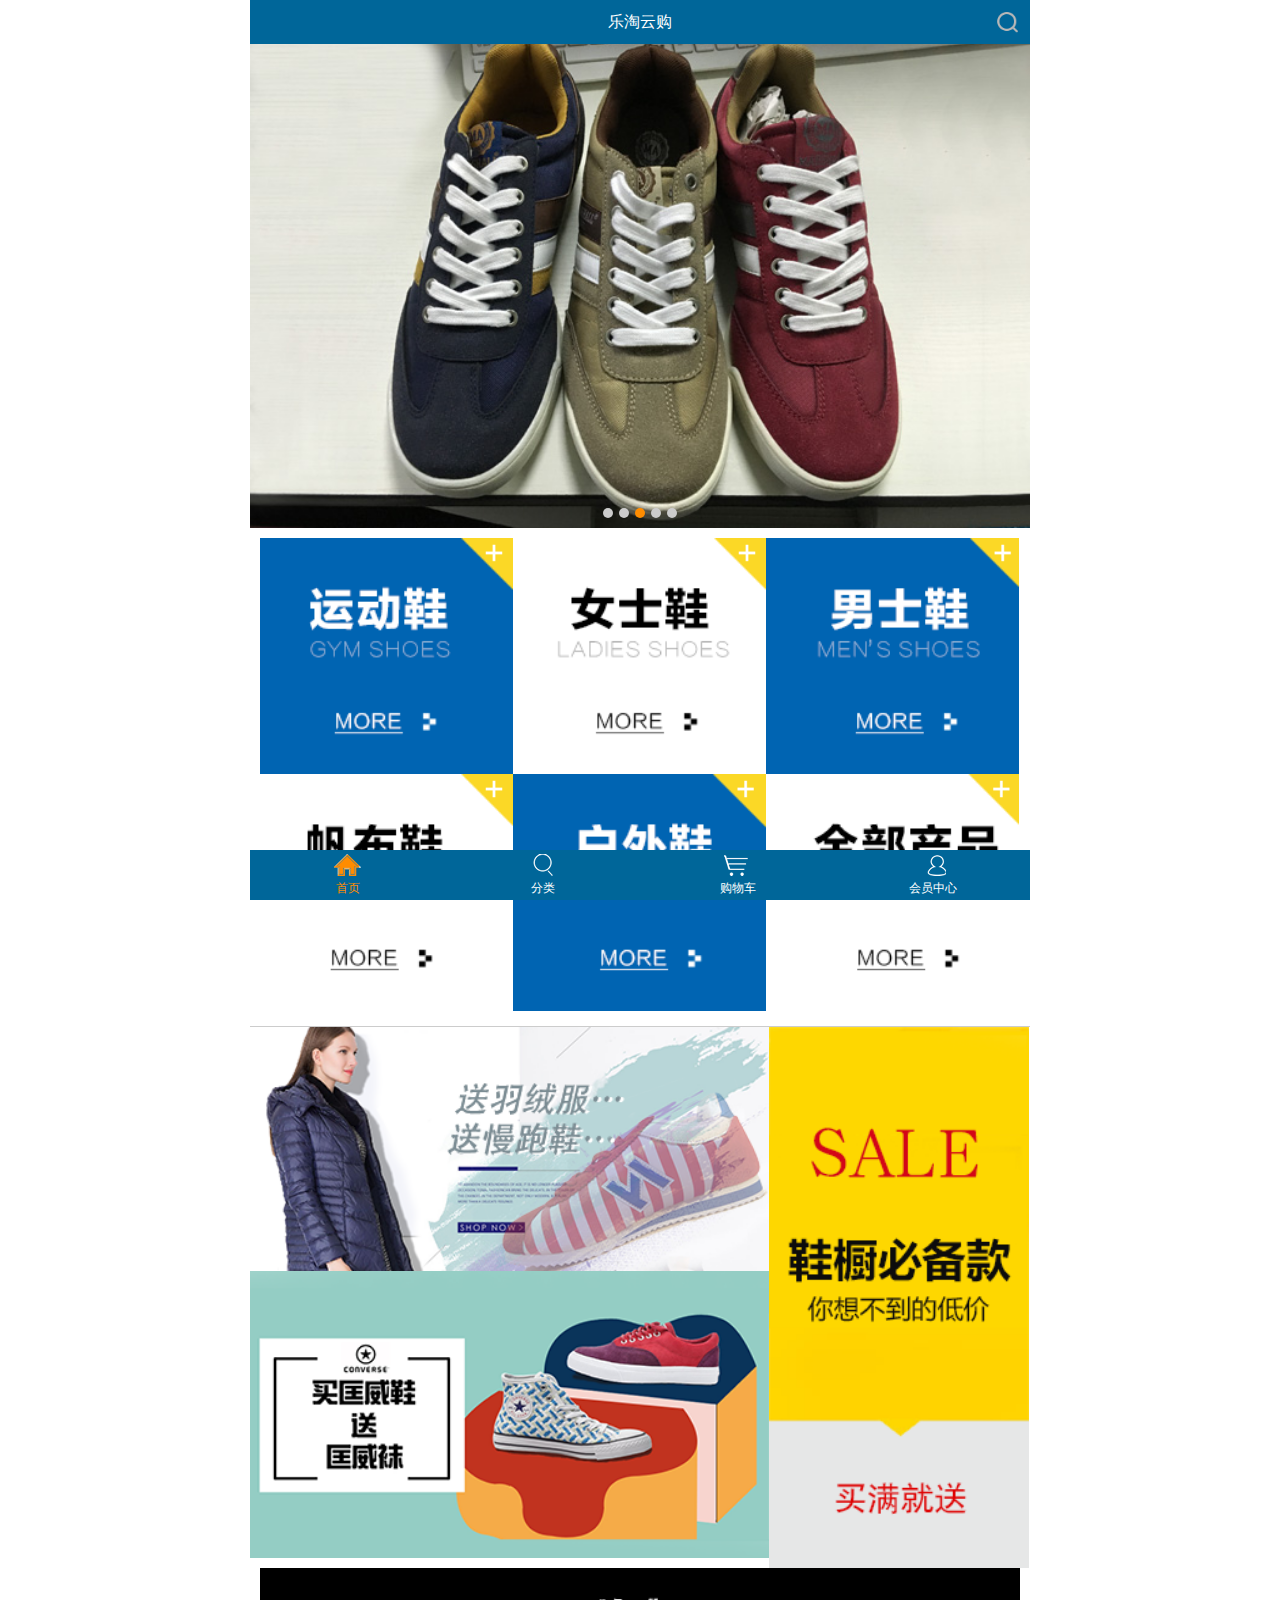
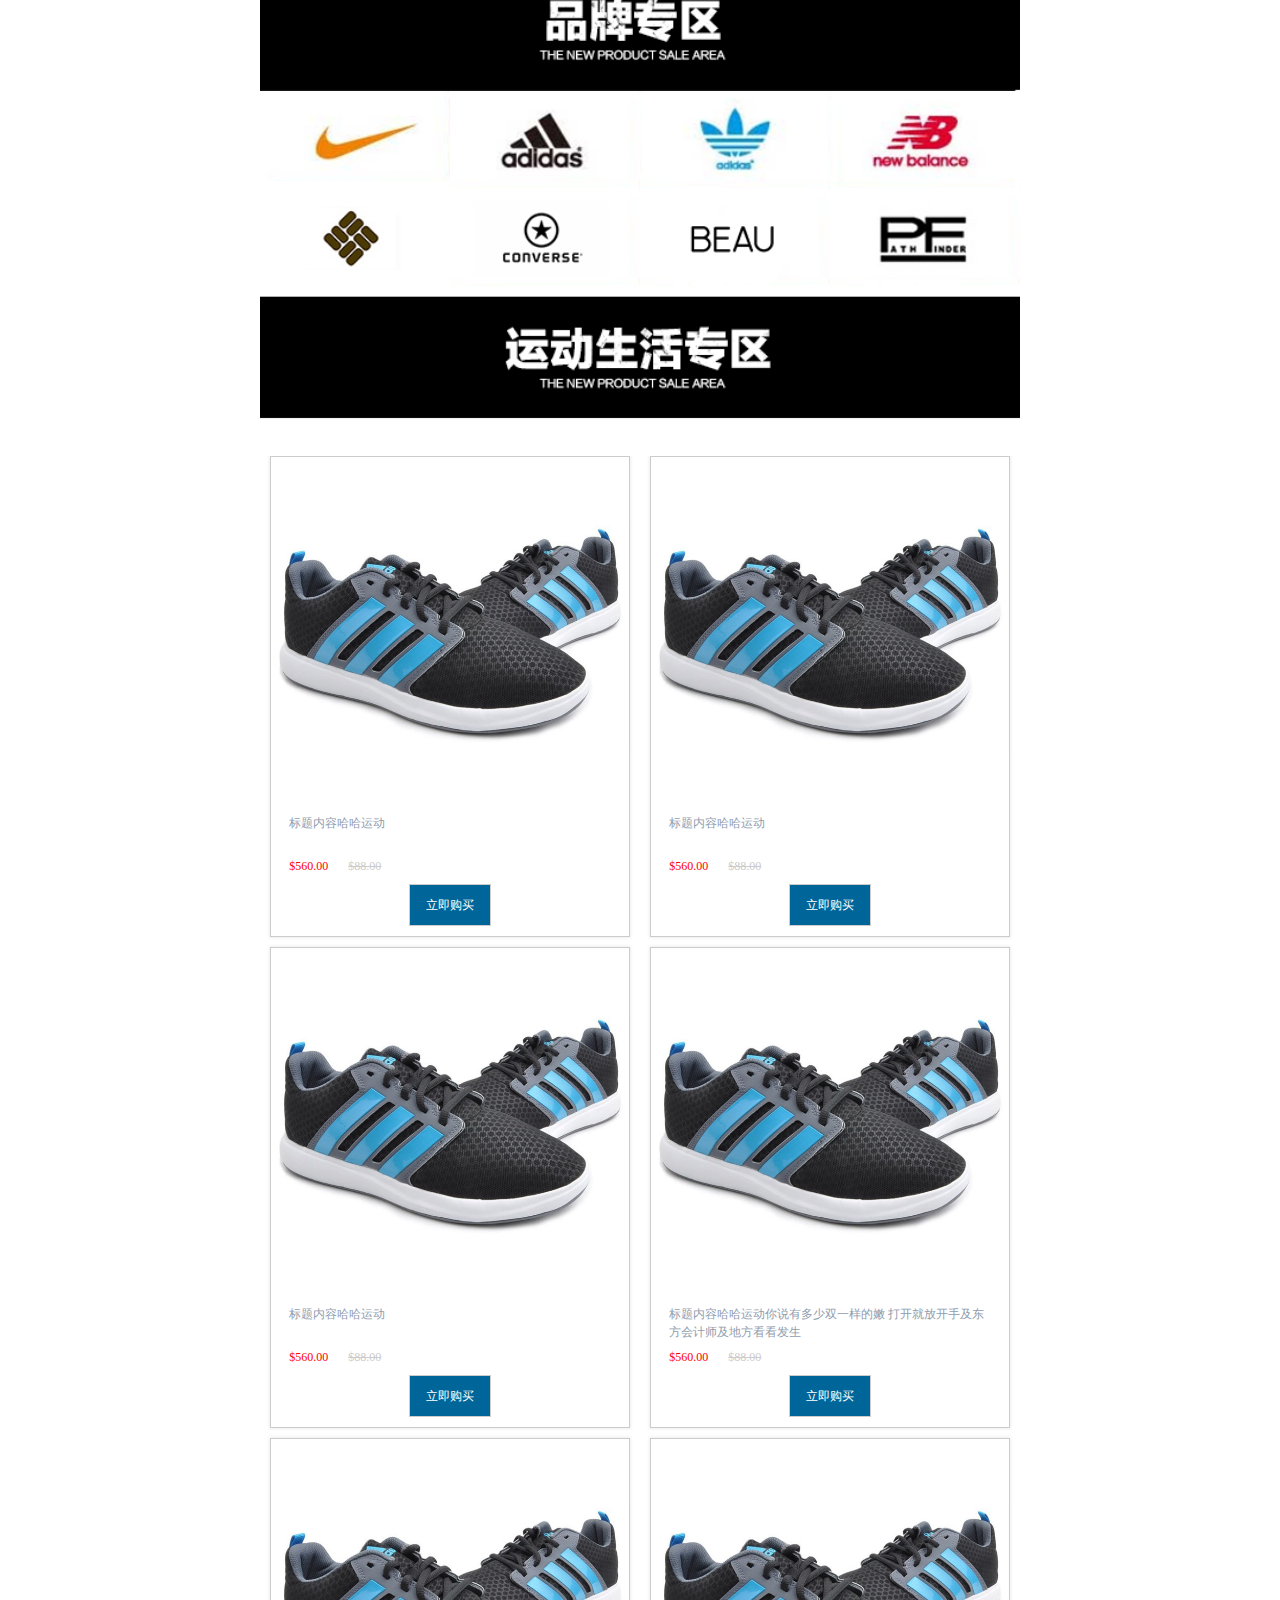
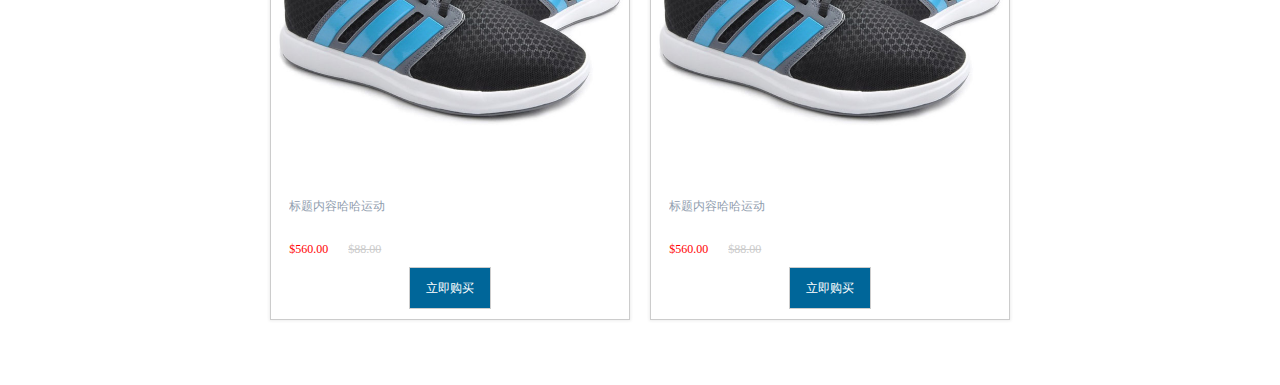
<file: 郭晓丽/index.html>
<!DOCTYPE html>
<html>
<head>
<meta charset="utf-8">
<meta http-equiv="X-UA-Compatible" content="IE=edge,chrome=1">
<meta name="viewport" content="width=device-width, user-scalable=no, initial-scale=1.0, maximum-scale=1.0, minimum-scale=1.0">
<title>Examples</title>
<meta name="description" content="">
<meta name="keywords" content="">
<link href="" rel="stylesheet">
<link rel="stylesheet" href="css/base.css">
<link rel="stylesheet" href="css/sort.css">
<link rel="stylesheet" href="css/index.css">
</head>
<body>

   	<!-- 顶部搜索栏 -->
   		<div class="ltg_search">
   			<a href="javascript:;">乐淘云购</a>
   		</div>
   		<!-- 轮播图 -->
   		<div class="banner">
   			<a href="javascript:;"><img src="images/banner4.png" alt=""></a>
   			<ul>
   				<li><a href="javascript:;"></a></li>
   				<li><a href="javascript:;"></a></li>
   				<li><a href="javascript:;" class="active2"></a></li>
   				<li><a href="javascript:;"></a></li>
   				<li><a href="javascript:;"></a></li>
   			</ul>
   		</div>

   	<!-- 主体内容 -->
		
   		<div class="ltg_content">
   			<!-- 鞋子分类 -->
   			<div class="content_shoes">
   				<div class="content_shoes_list">
   					<a href="javascript:;"><img src="images/nav1.png" alt=""></a>
   					<a href="javascript:;"><img src="images/nav2.png" alt=""></a>
   					<a href="javascript:;"><img src="images/nav3.png" alt=""></a>
   					<a href="javascript:;"><img src="images/nav4.png" alt=""></a>
   					<a href="javascript:;"><img src="images/nav5.png" alt=""></a>
   					<a href="javascript:;"><img src="images/nav6.png" alt=""></a>
   				</div>
   			</div>
			<!-- 衣服分类 -->
			<div class="content_cloth">
				<ul>
					<li><img src="images/active1.png" alt=""><img src="images/active4.png" alt=""></li>
					<li><img src="images/active2.png" alt=""><img src="images/active5.png" alt=""></li>
					<li><img src="images/active3.png" alt=""></li>
				</ul>
			</div>
			<!-- 品牌专区 -->
			<div class="content_pro">
				<div class="pro_top">
					<a href="javascript:;"><img src="images/title0.png" alt=""></a>
				</div>
				<div class="pro_list">
					<ul>
						<li><a href="javascript:;"><img src="images/brand1.png" alt=""></a></li>
						<li><a href="javascript:;"><img src="images/brand2.png" alt=""></a></li>
						<li><a href="javascript:;"><img src="images/brand3.png" alt=""></a></li>
						<li><a href="javascript:;"><img src="images/brand4.png" alt=""></a></li>
						<li><a href="javascript:;"><img src="images/brand5.png" alt=""></a></li>
						<li><a href="javascript:;"><img src="images/brand6.png" alt=""></a></li>
						<li><a href="javascript:;"><img src="images/brand7.png" alt=""></a></li>
						<li><a href="javascript:;"><img src="images/brand8.png" alt=""></a></li>
					</ul>
				</div>
			</div>
			<!--运动生活专区  -->
			<div class="content_port">
				<div class="port_top">
					<a href="javascript:;"><img src="images/title1.png" alt=""></a>
				</div>
				<div class="port_list">
					<ul>
						<li>
							<a href="javascript:;">
								<div class="port_list_bor">
									
										<img src="images/product.jpg" alt="">
										<p class="title">标题内容哈哈运动</p>
										<p class="price"><span>$560.00</span><del>$88.00</del></p>
										<a class="buy" href="#">立即购买</a>
								
								</div>
							</a>
						</li>
						<li>
							<a href="javascript:;">
								<div class="port_list_bor">
									
										<img src="images/product.jpg" alt="">
										<p class="title">标题内容哈哈运动</p>
										<p class="price"><span>$560.00</span><del>$88.00</del></p>
										<a class="buy" href="#">立即购买</a>
								
								</div>
							</a>
						</li>
						<li>
							<a href="javascript:;">
								<div class="port_list_bor">
									
										<img src="images/product.jpg" alt="">
										<p class="title">标题内容哈哈运动</p>
										<p class="price"><span>$560.00</span><del>$88.00</del></p>
										<a class="buy" href="#">立即购买</a>
								
								</div>
							</a>
						</li>
						<li>
							<a href="javascript:;">
								<div class="port_list_bor">
									
										<img src="images/product.jpg" alt="">
										<p class="title">标题内容哈哈运动你说有多少双一样的嫩  打开就放开手及东方会计师及地方看看发生</p>
										<p class="price"><span>$560.00</span><del>$88.00</del></p>
										<a class="buy" href="#">立即购买</a>
								
								</div>
							</a>
						</li>
						<li>
							<a href="javascript:;">
								<div class="port_list_bor">
									
										<img src="images/product.jpg" alt="">
										<p class="title">标题内容哈哈运动</p>
										<p class="price"><span>$560.00</span><del>$88.00</del></p>
										<a class="buy" href="#">立即购买</a>
								
								</div>
							</a>
						</li>
						<li>
							<a href="javascript:;">
								<div class="port_list_bor">
									
										<img src="images/product.jpg" alt="">
										<p class="title">标题内容哈哈运动</p>
										<p class="price"><span>$560.00</span><del>$88.00</del></p>
										<a class="buy" href="#">立即购买</a>
								
								</div>
							</a>
						</li>
					</ul>
				</div>
			</div>
   		</div>
   	<!-- 尾部导航 -->
   		

   <footer>
   			<ul>
   				<li><a href="javascript:;" class="active"><i class="i1"></i>首页</a></li>
   				<li><a href="javascript:;"><i class="i2"></i>分类</a></li>
   				<li><a href="javascript:;"><i class="i3"></i>购物车</a></li>
   				<li><a href="javascript:;"><i class="i4"></i>会员中心</a></li>
   			</ul>
   	</footer>
</body>
</html>
</file>
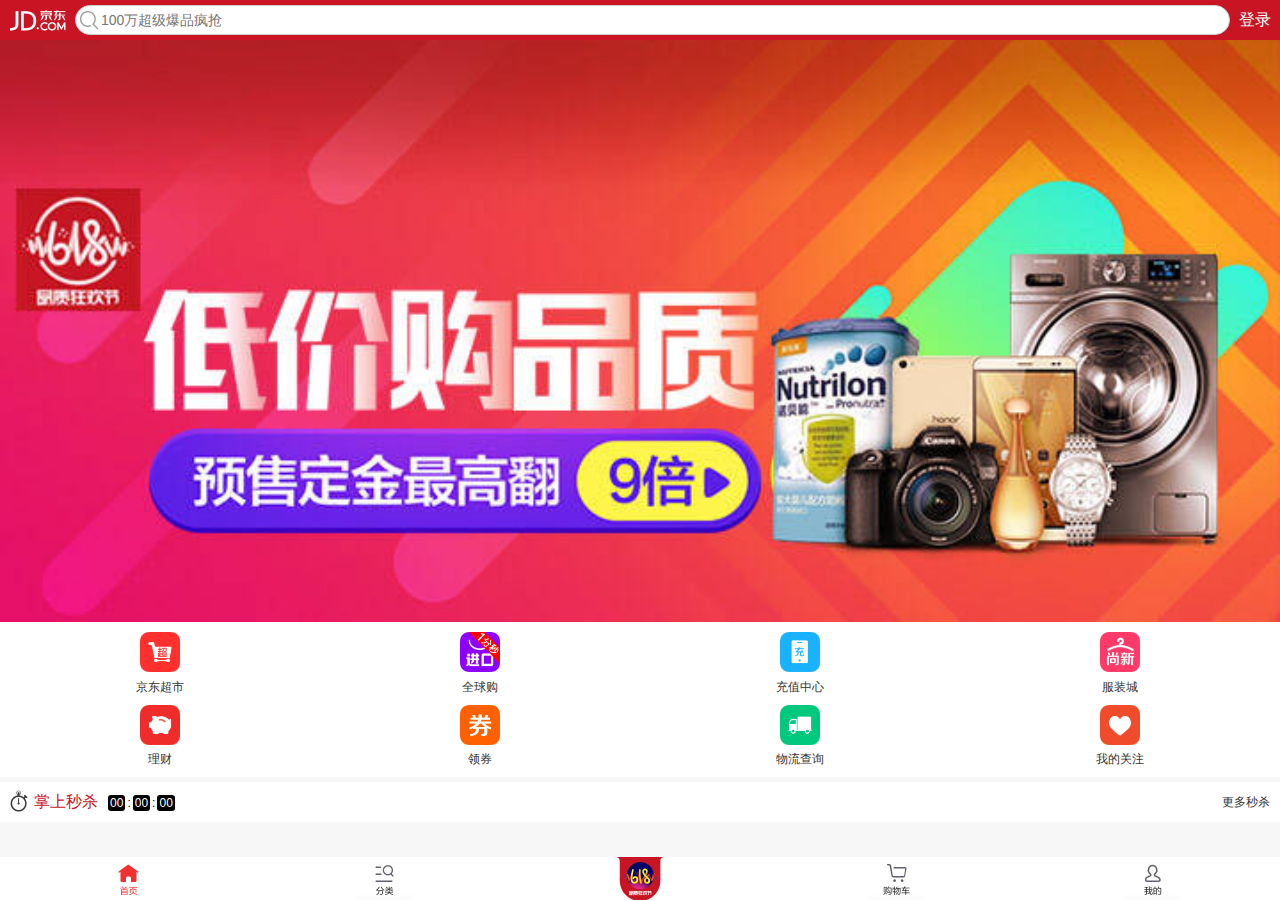
<file: Code/jdmobile/index.html>
<!DOCTYPE html>
<html lang="en">

<head>
  <meta charset="UTF-8">
  <meta name="viewport" content="width=device-width, initial-scale=1.0">
  <meta http-equiv="X-UA-Compatible" content="ie=edge">
  <title>多快好省，购物上京东！</title>
  <!-- 浏览器的默认样式 reset.css   网易nec-->
  <link rel="stylesheet" href="./css/reset.css">
  <!-- 浏览器的兼容样式  normalize.css  著名库 -->
  <link rel="stylesheet" href="./css/normalize.css">
  <!-- 当前页面的css -->
  <link rel="stylesheet" href="./css/index.css">
  <!-- 引入favicon 快捷方式： link:favicon  -->
  <link rel="shortcut icon" href="favicon.ico" type="image/x-icon">
</head>

<body>
  <!-- 布局容器 -->
  <div class="jdm">
    <!-- 顶部搜索 -->
    <header class="jdm-search">
      <!-- logo -->
      <a href="javascript:;" class="logo"></a>
      <!-- 搜索框 -->
      <div class="search-box">
        <i></i>
        <input type="text" placeholder="100万超级爆品疯抢">
      </div>
      <!-- 登录按钮 -->
      <a href="javascript:;" class="login">登录</a>
    </header>
    <!-- 中间内容 -->
    <main class="jdm-content">
      <!-- 1.轮播图 carousel -->
      <div class="carousel">
        <ul>
          <li>
            <a href="">
              <img src="./upload/slide_1.jpg" alt="">
            </a>
          </li>
        </ul>
      </div>
      <!-- 2.导航   nav-->
      <nav class="nav">
        <ul>
          <li><a href="javascript:;"><img src="./images/nav_1.png" alt=""><strong>京东超市</strong></a></li>
          <li><a href="javascript:;"><img src="./images/nav_2.png" alt=""><strong>全球购</strong></a></li>
          <li><a href="javascript:;"><img src="./images/nav_3.png" alt=""><strong>充值中心</strong></a></li>
          <li><a href="javascript:;"><img src="./images/nav_4.png" alt=""><strong>服装城</strong></a></li>
          <li><a href="javascript:;"><img src="./images/nav_5.png" alt=""><strong>理财</strong></a></li>
          <li><a href="javascript:;"><img src="./images/nav_6.png" alt=""><strong>领券</strong></a></li>
          <li><a href="javascript:;"><img src="./images/nav_7.png" alt=""><strong>物流查询</strong></a></li>
          <li><a href="javascript:;"><img src="./images/nav_8.png" alt=""><strong>我的关注</strong></a></li>
        </ul>
      </nav>
      <!-- 3.秒杀   seckill -->
      <div class="seckill">
        <div class="seckill-title">
            <h2>掌上秒杀</h2>
            <div class="seckill-time">
              <span>0</span>
              <span>0</span>
              <span>:</span>
              <span>0</span>
              <span>0</span>
              <span>:</span>
              <span>0</span>
              <span>0</span>
            </div>
            <a href="" class="seckill-more">更多秒杀</a>
        </div>
        <div class="seckill-content"></div>
      </div>
      <!-- 4.会场   meeting -->
      <!-- 5.热卖   hotsale -->
      <!-- 6.广告   advert -->
      <!-- 7.特色超市 market -->
      <!-- 8.主题街  theme -->
      <!-- 9.品牌推荐  brand -->
      <!-- 10.广告 -->
      <!-- 11.猜你喜欢  guess -->
      <!-- 12.底部 -->
    </main>
    <!-- 底部工具栏 -->
    <footer class="jdm-toolbar">
      <ul>
        <li><a href="javascript:;"><img src="./images/index-icon.png" alt=""></a></li>
        <li><a href="javascript:;"><img src="./images/sort-icon.png" alt=""></a></li>
        <li><a href="javascript:;"><img src="./images/618-icon.png" alt=""></a></li>
        <li><a href="javascript:;"><img src="./images/cart-icon.png" alt=""></a></li>
        <li><a href="javascript:;"><img src="./images/center-icon.png" alt=""></a></li>
      </ul>
    </footer>
  </div>

</body>

</html>
</file>
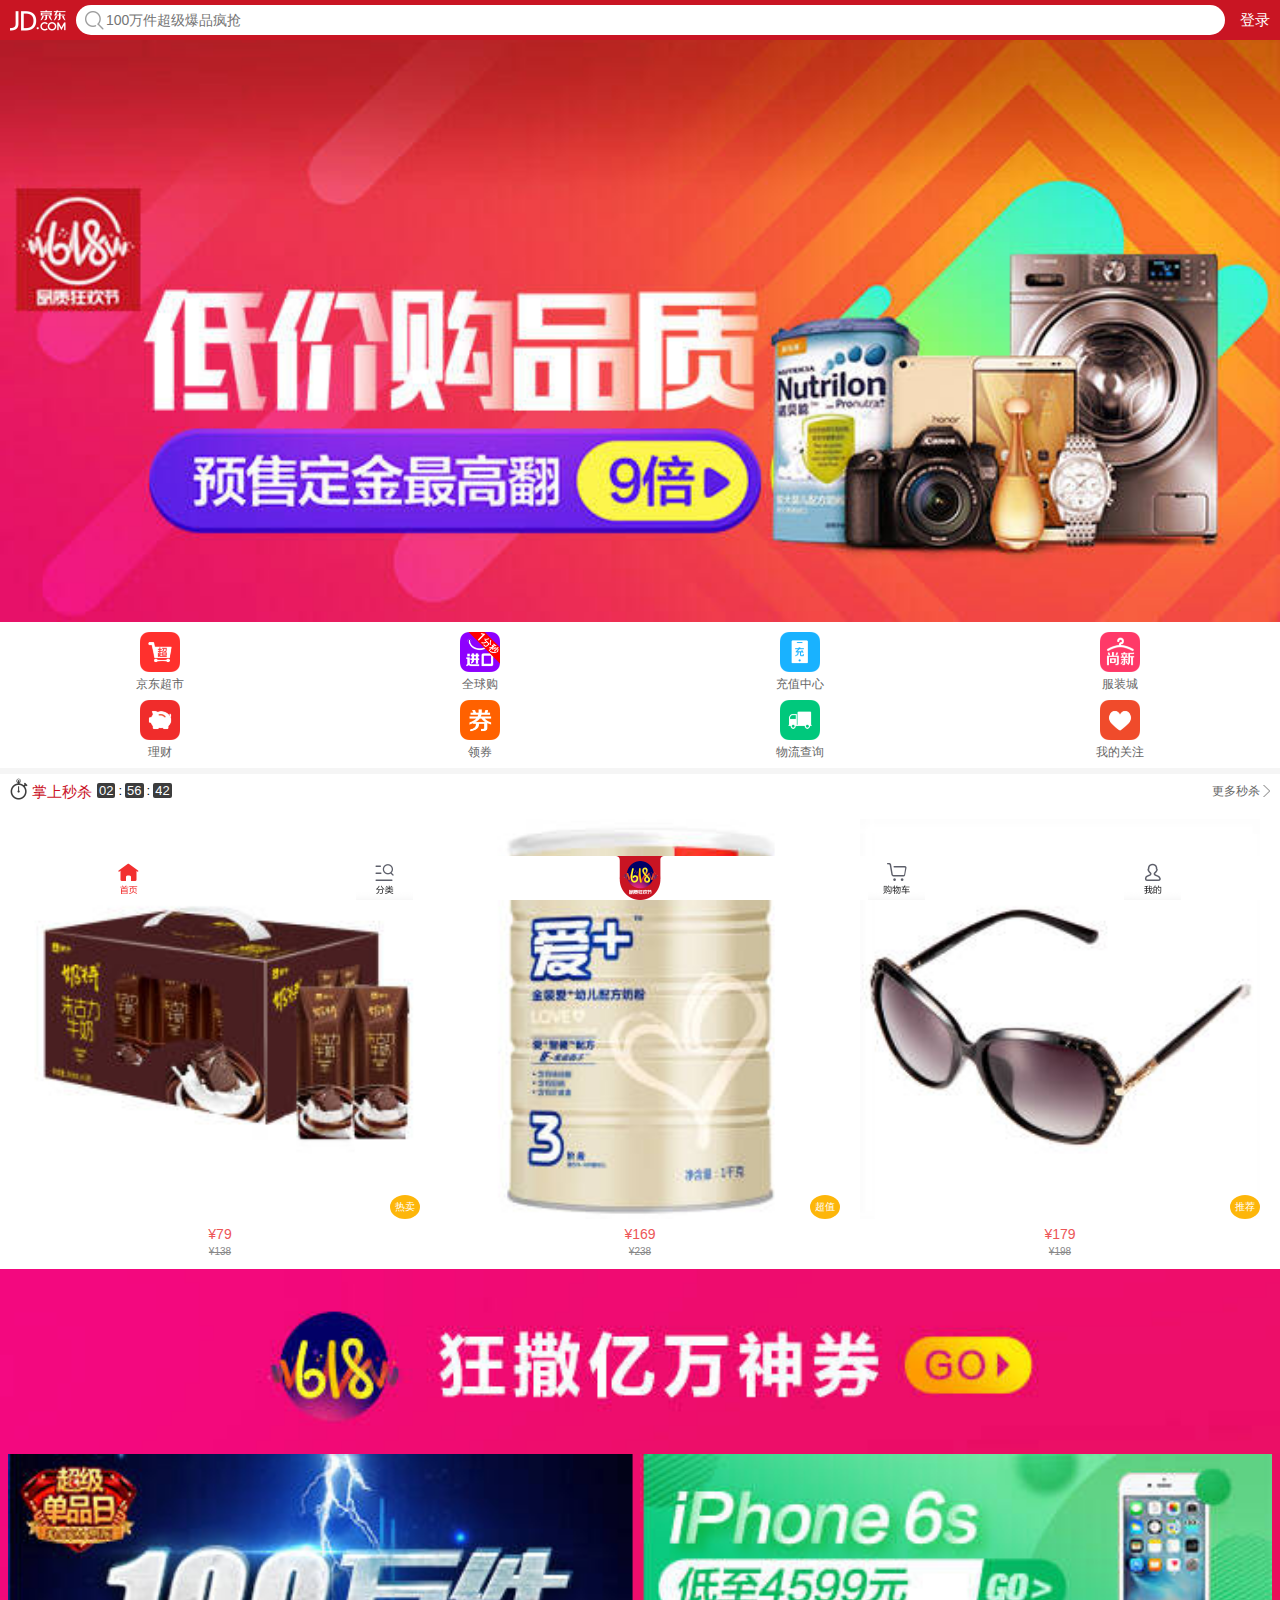
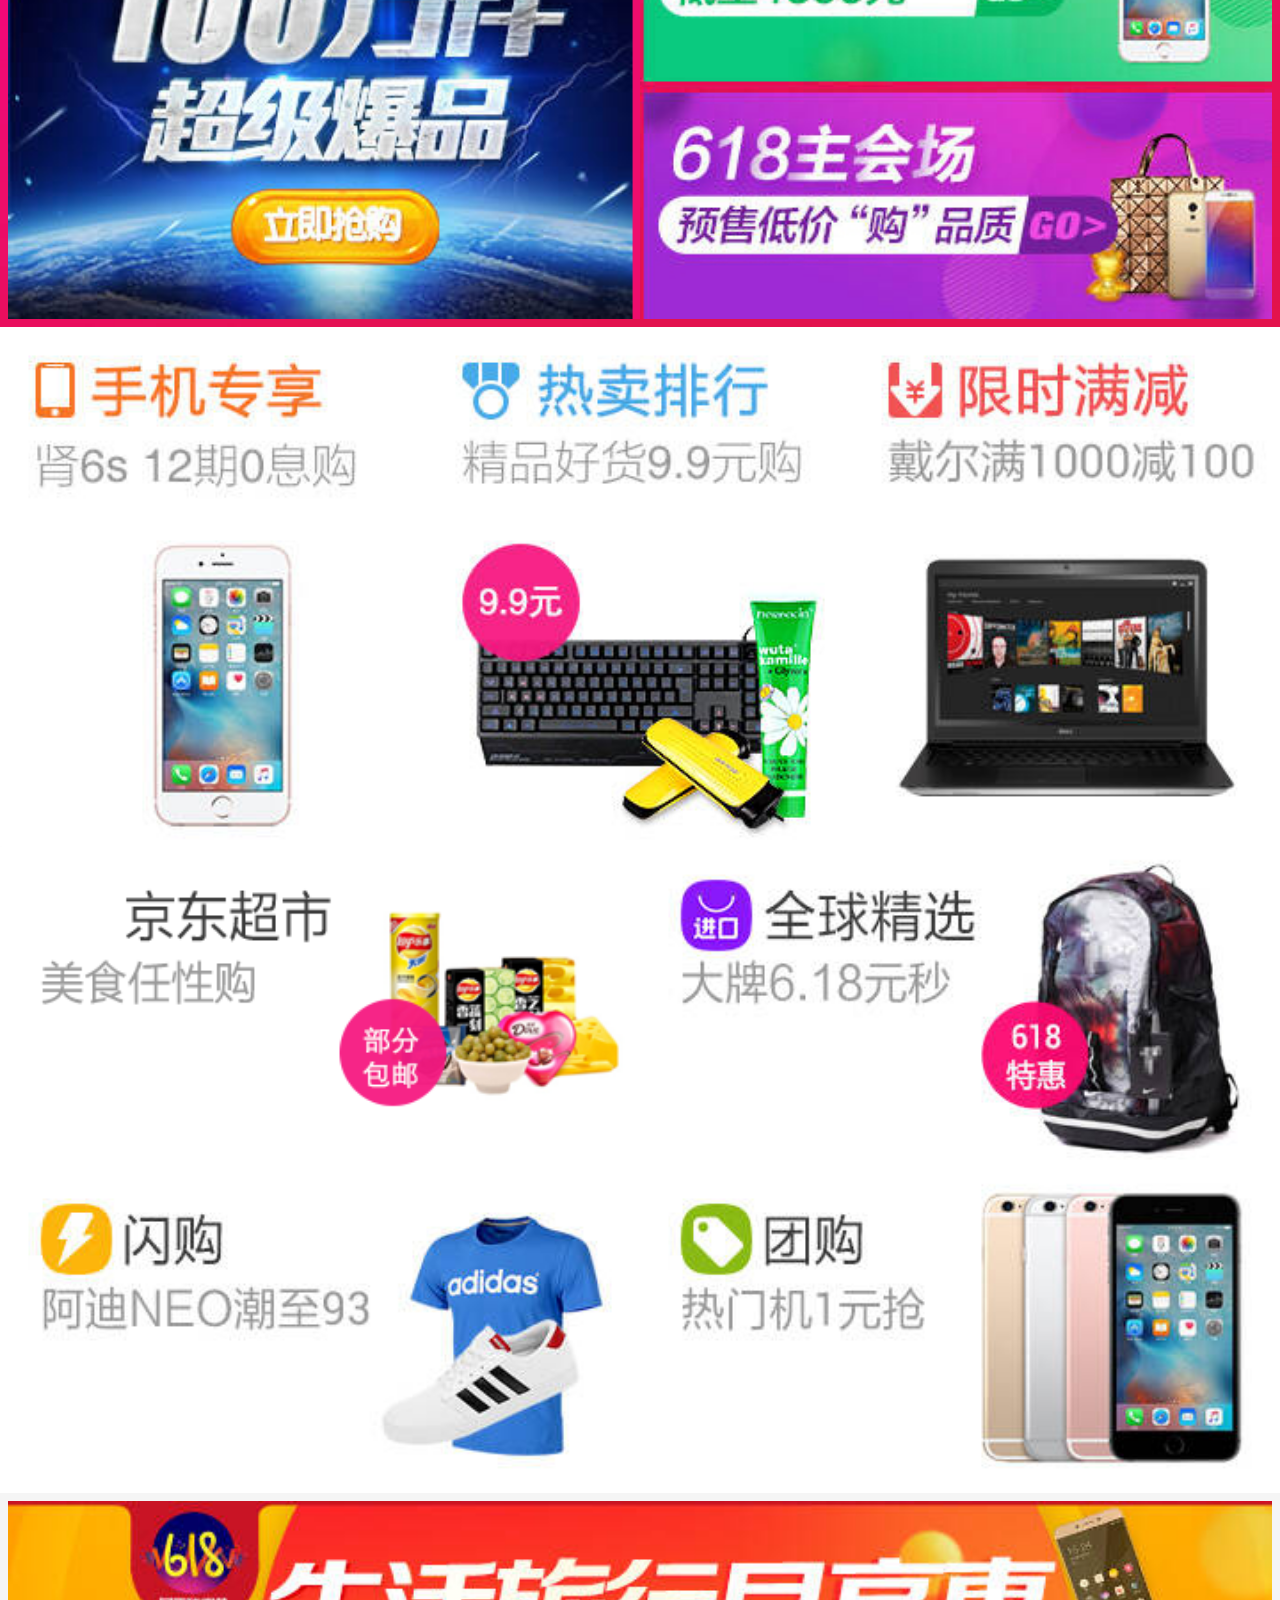
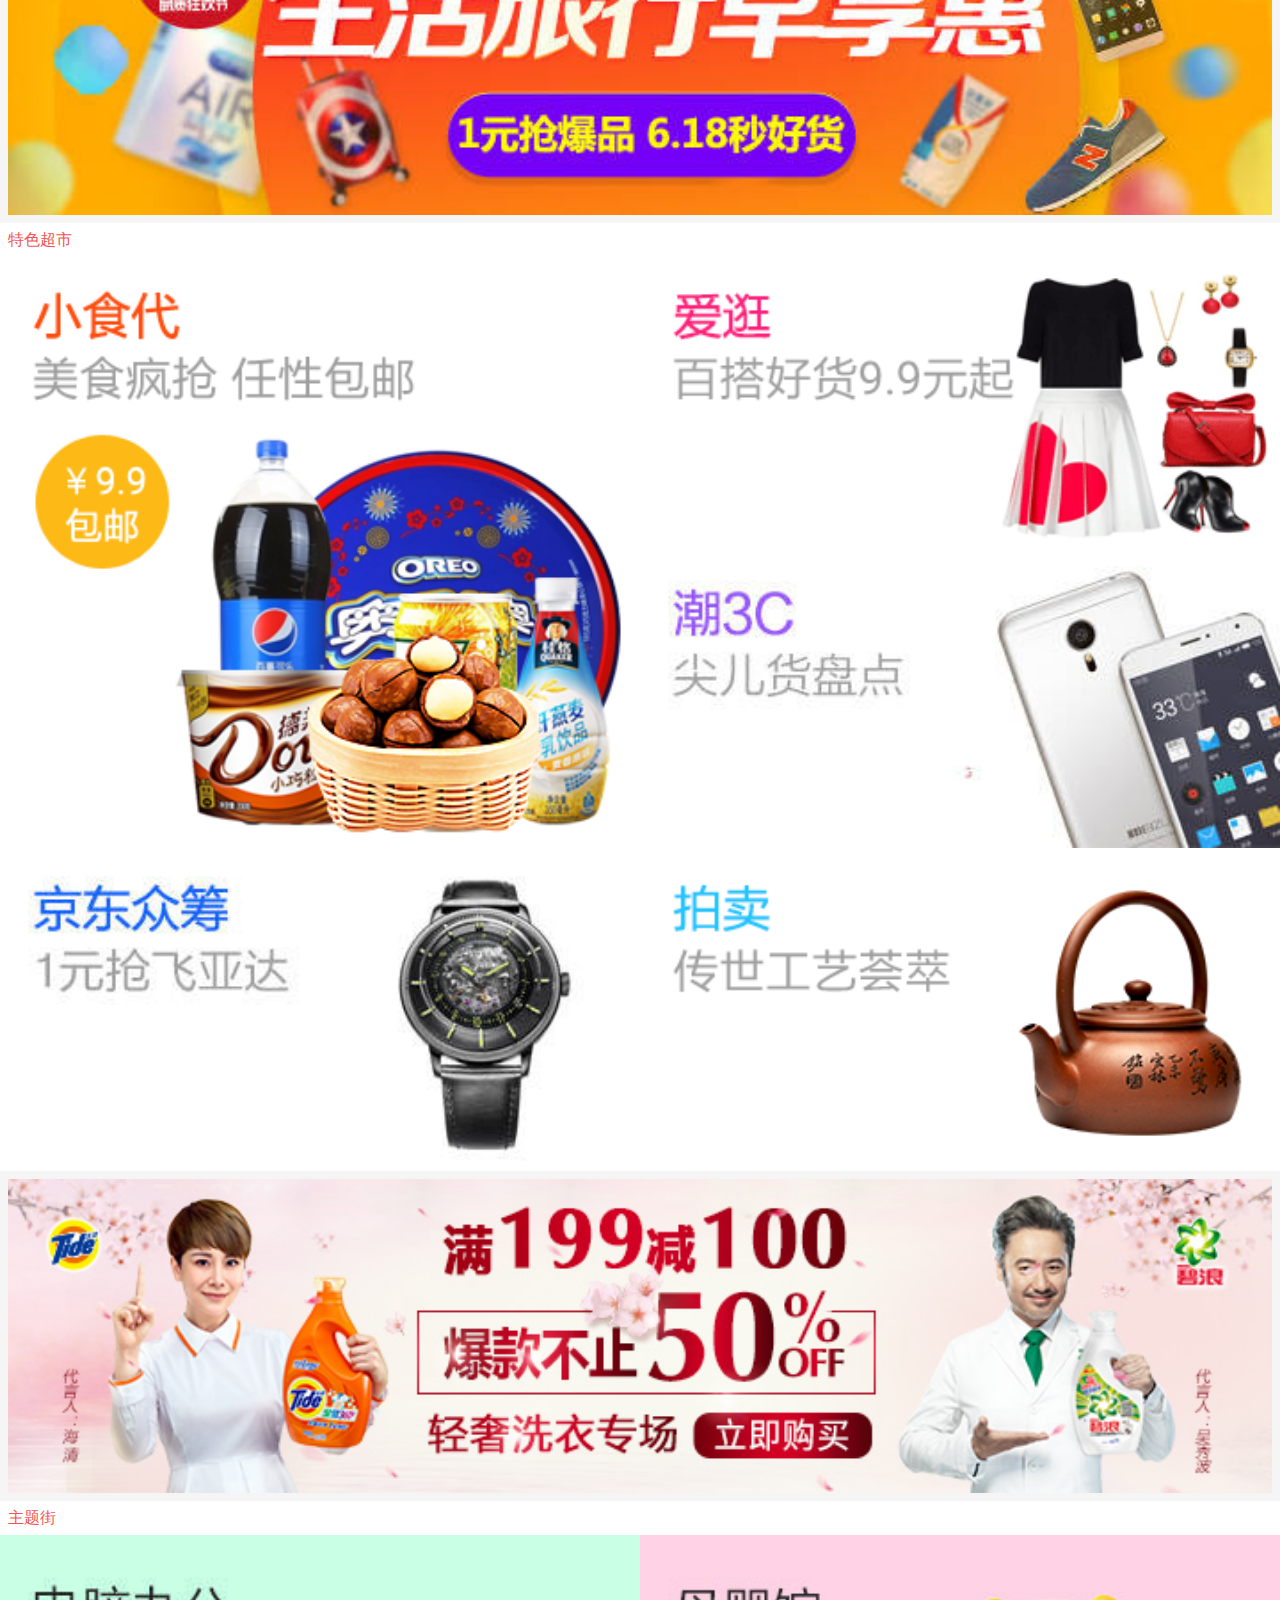
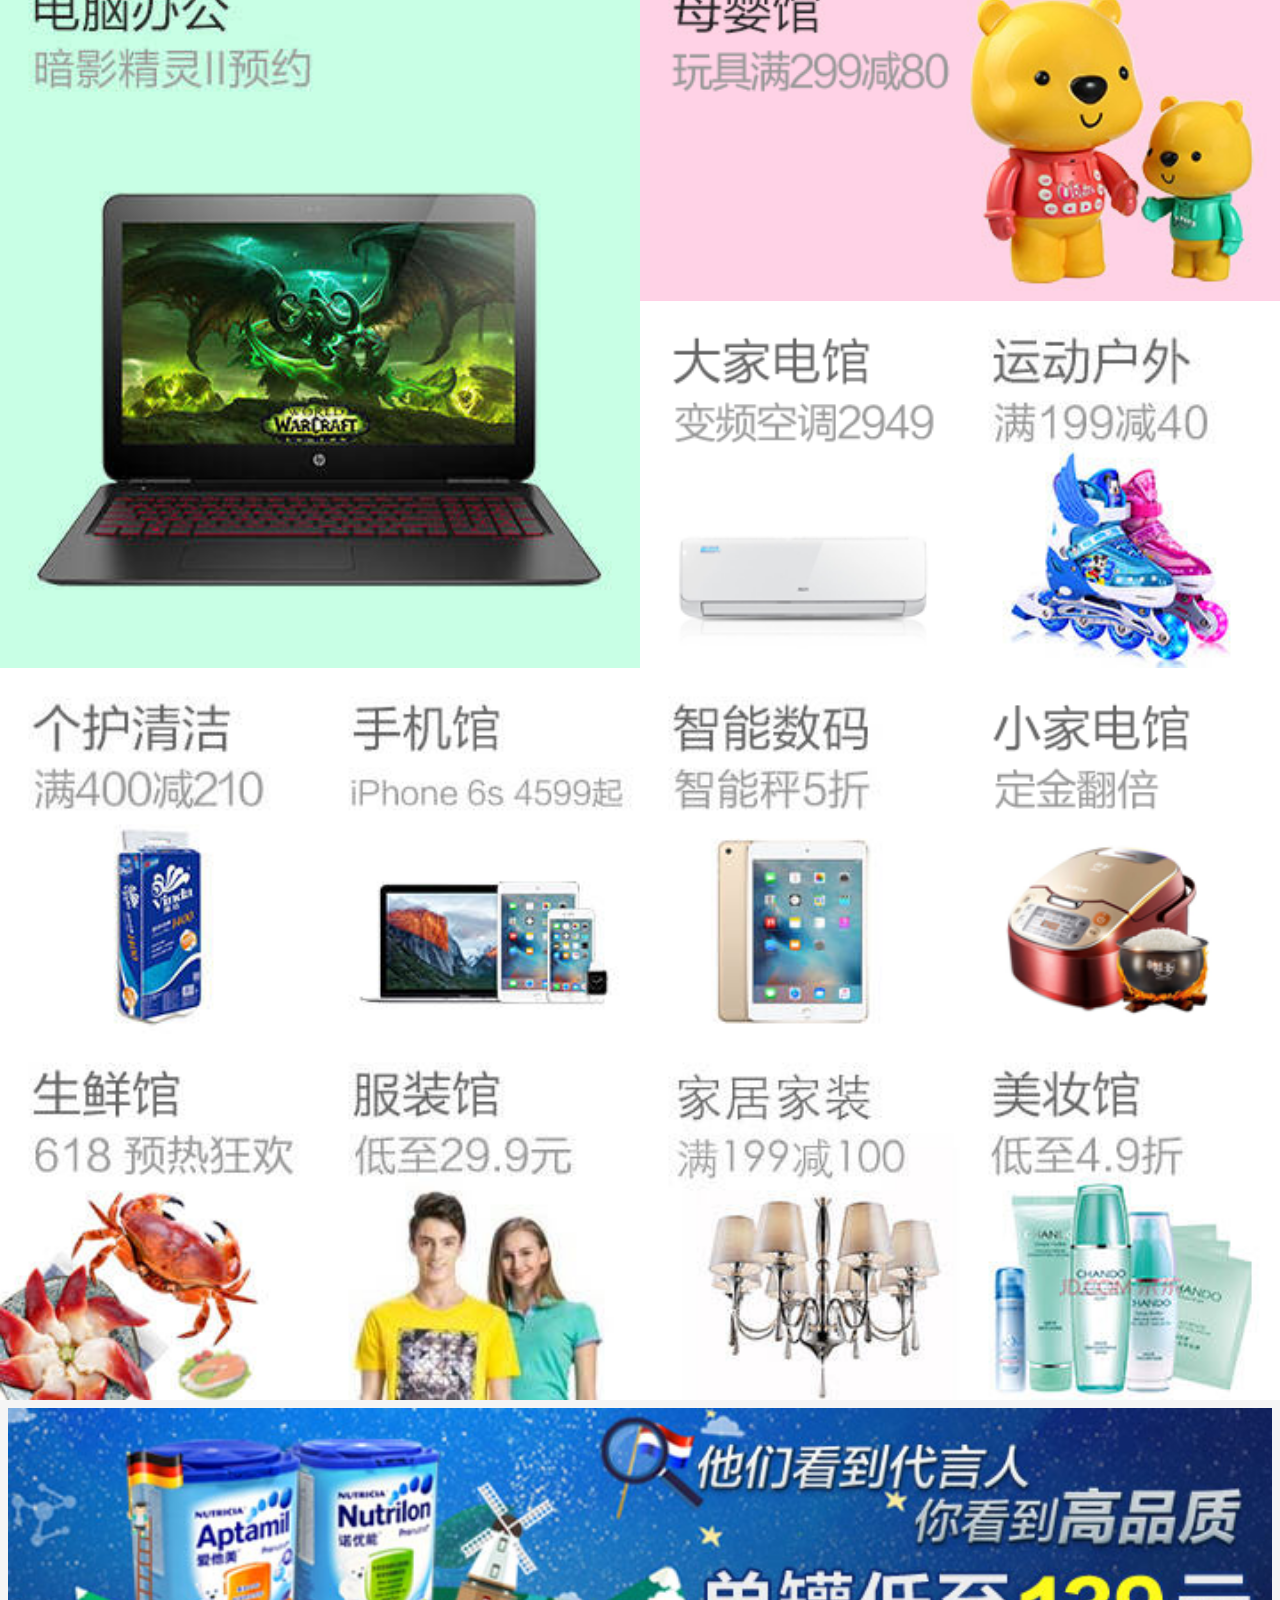
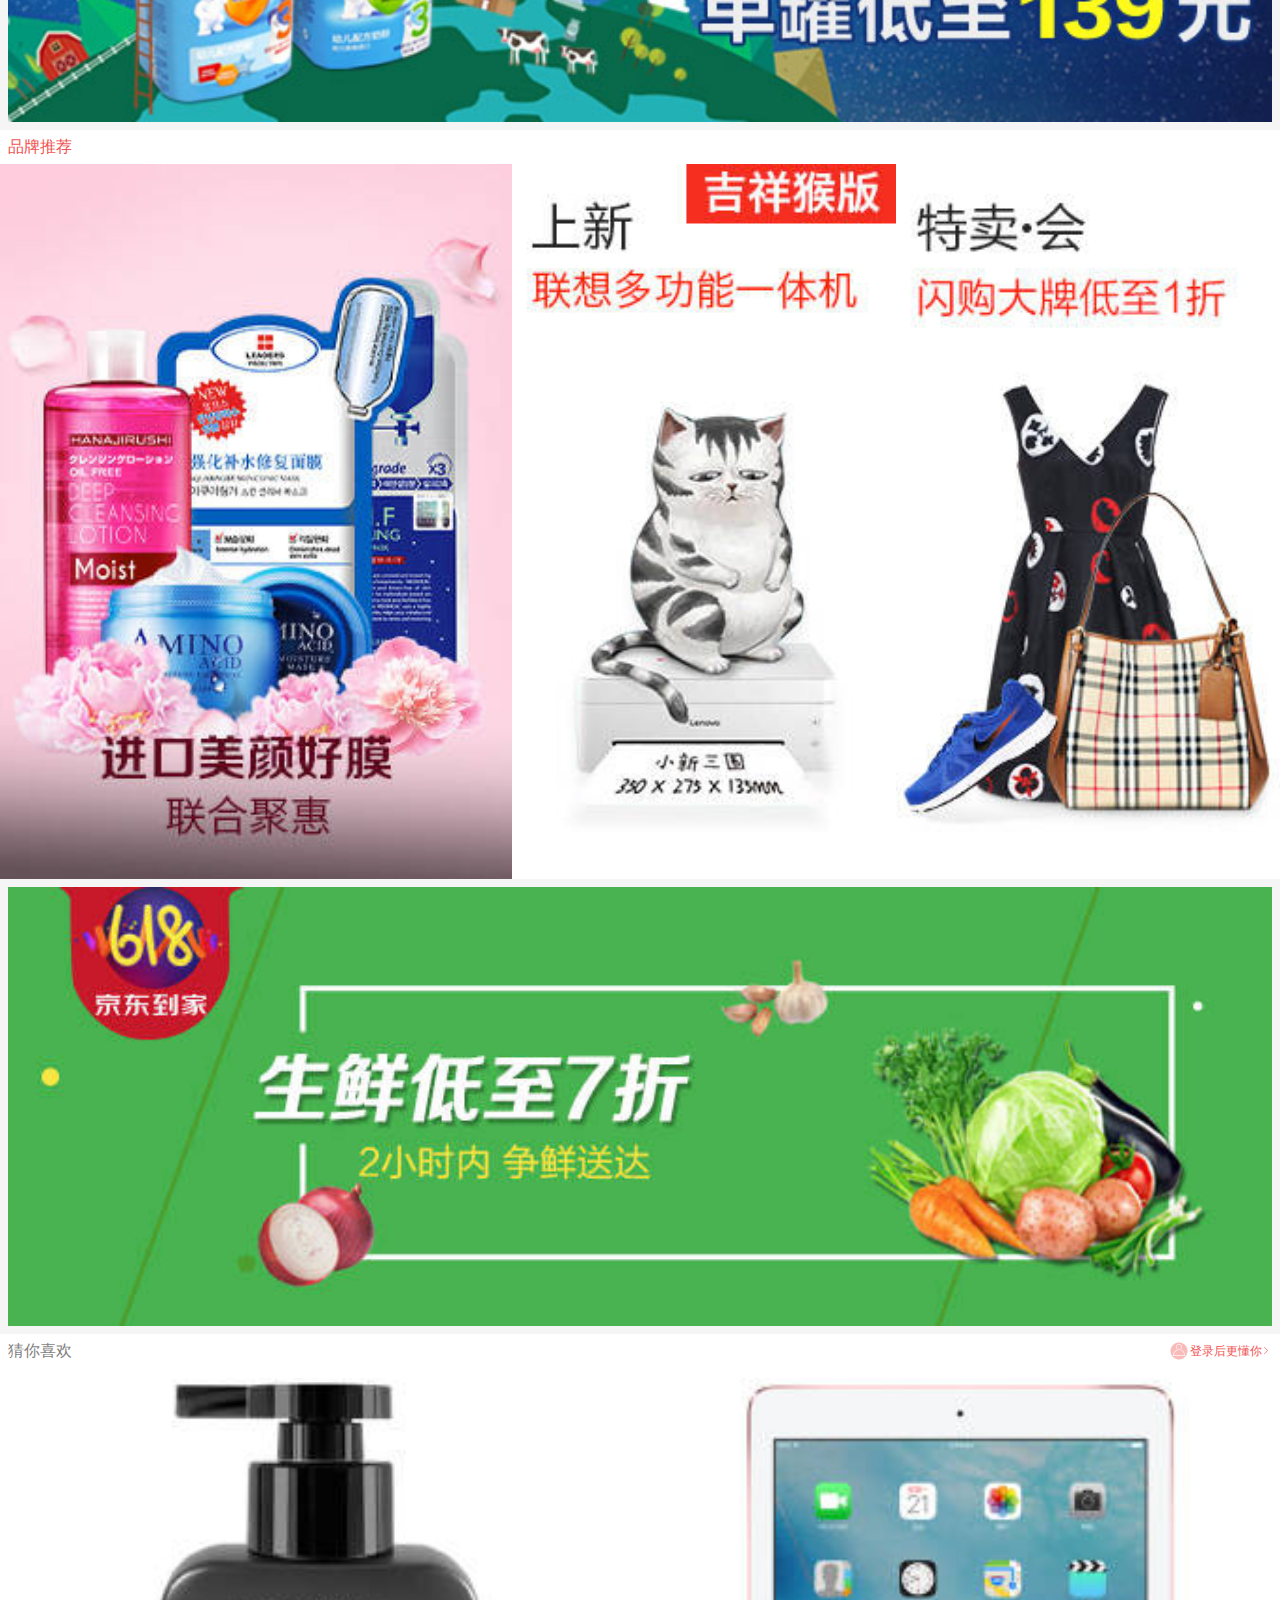
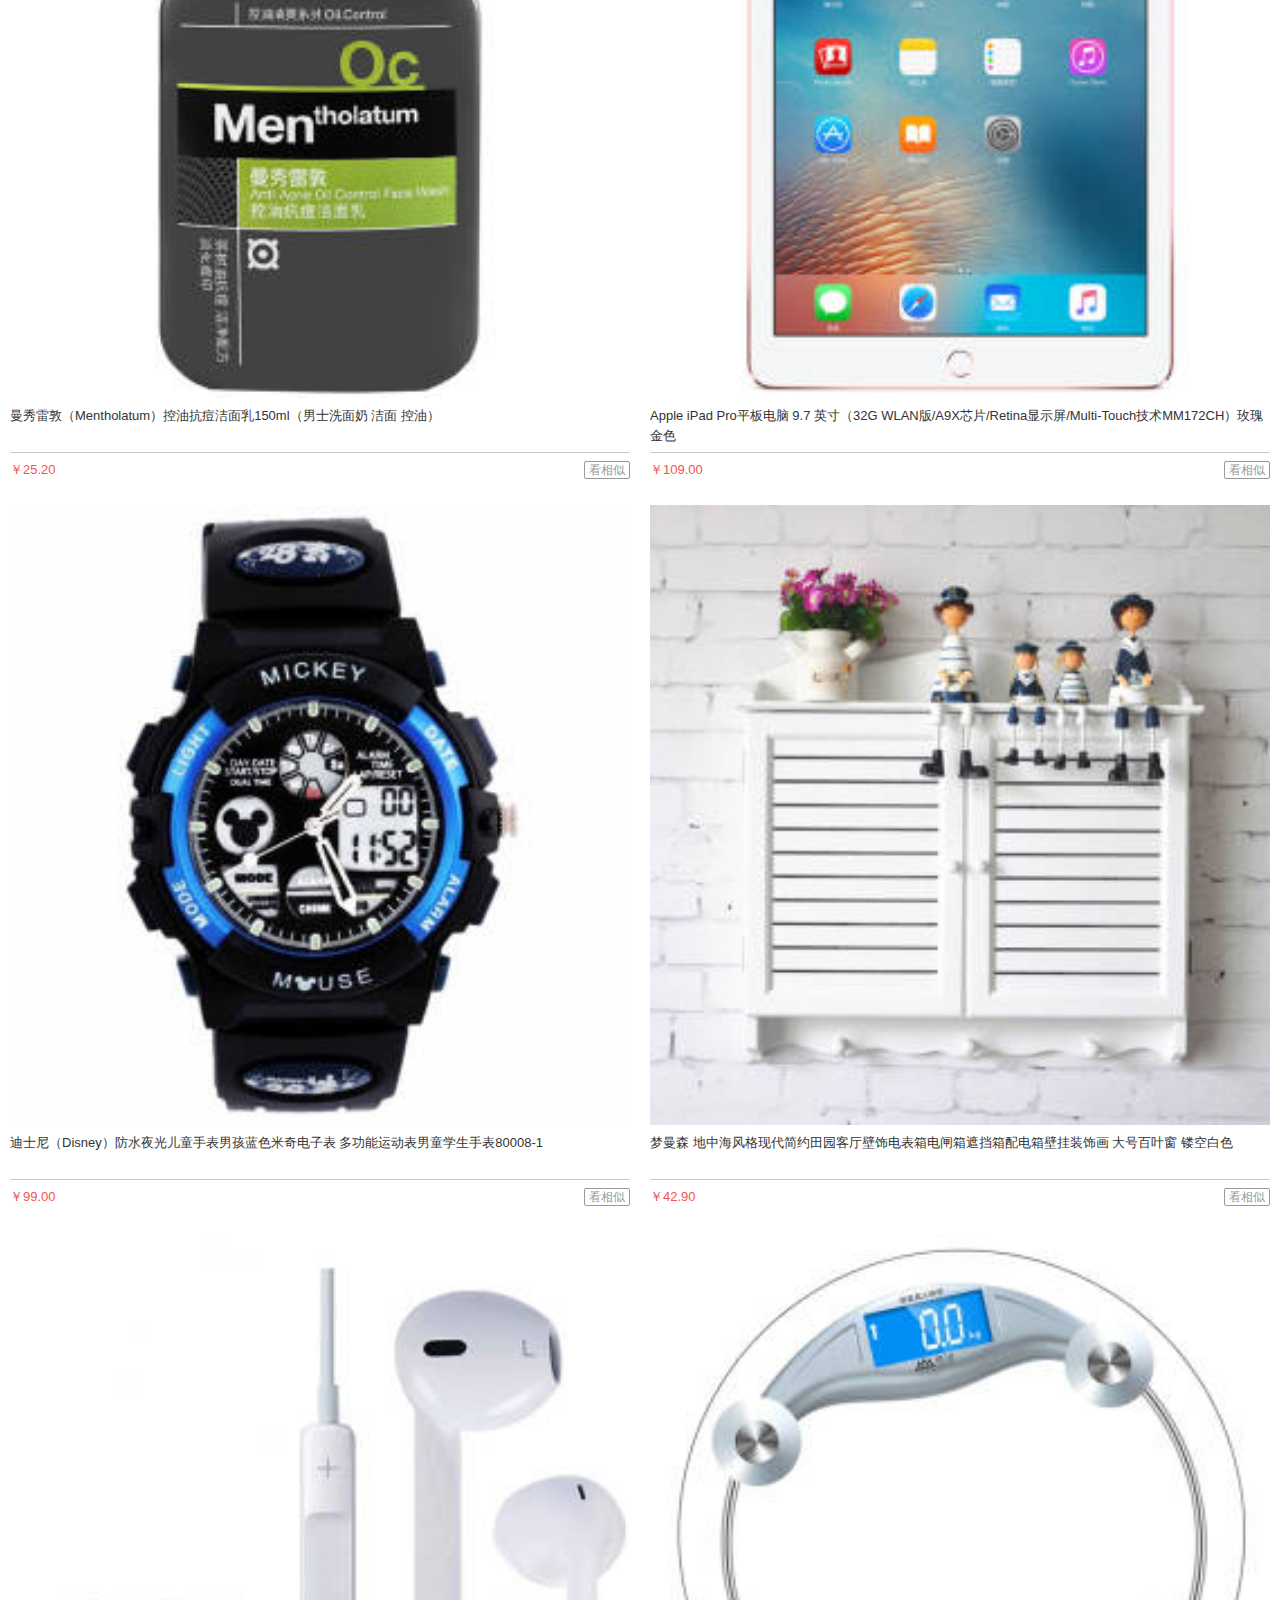
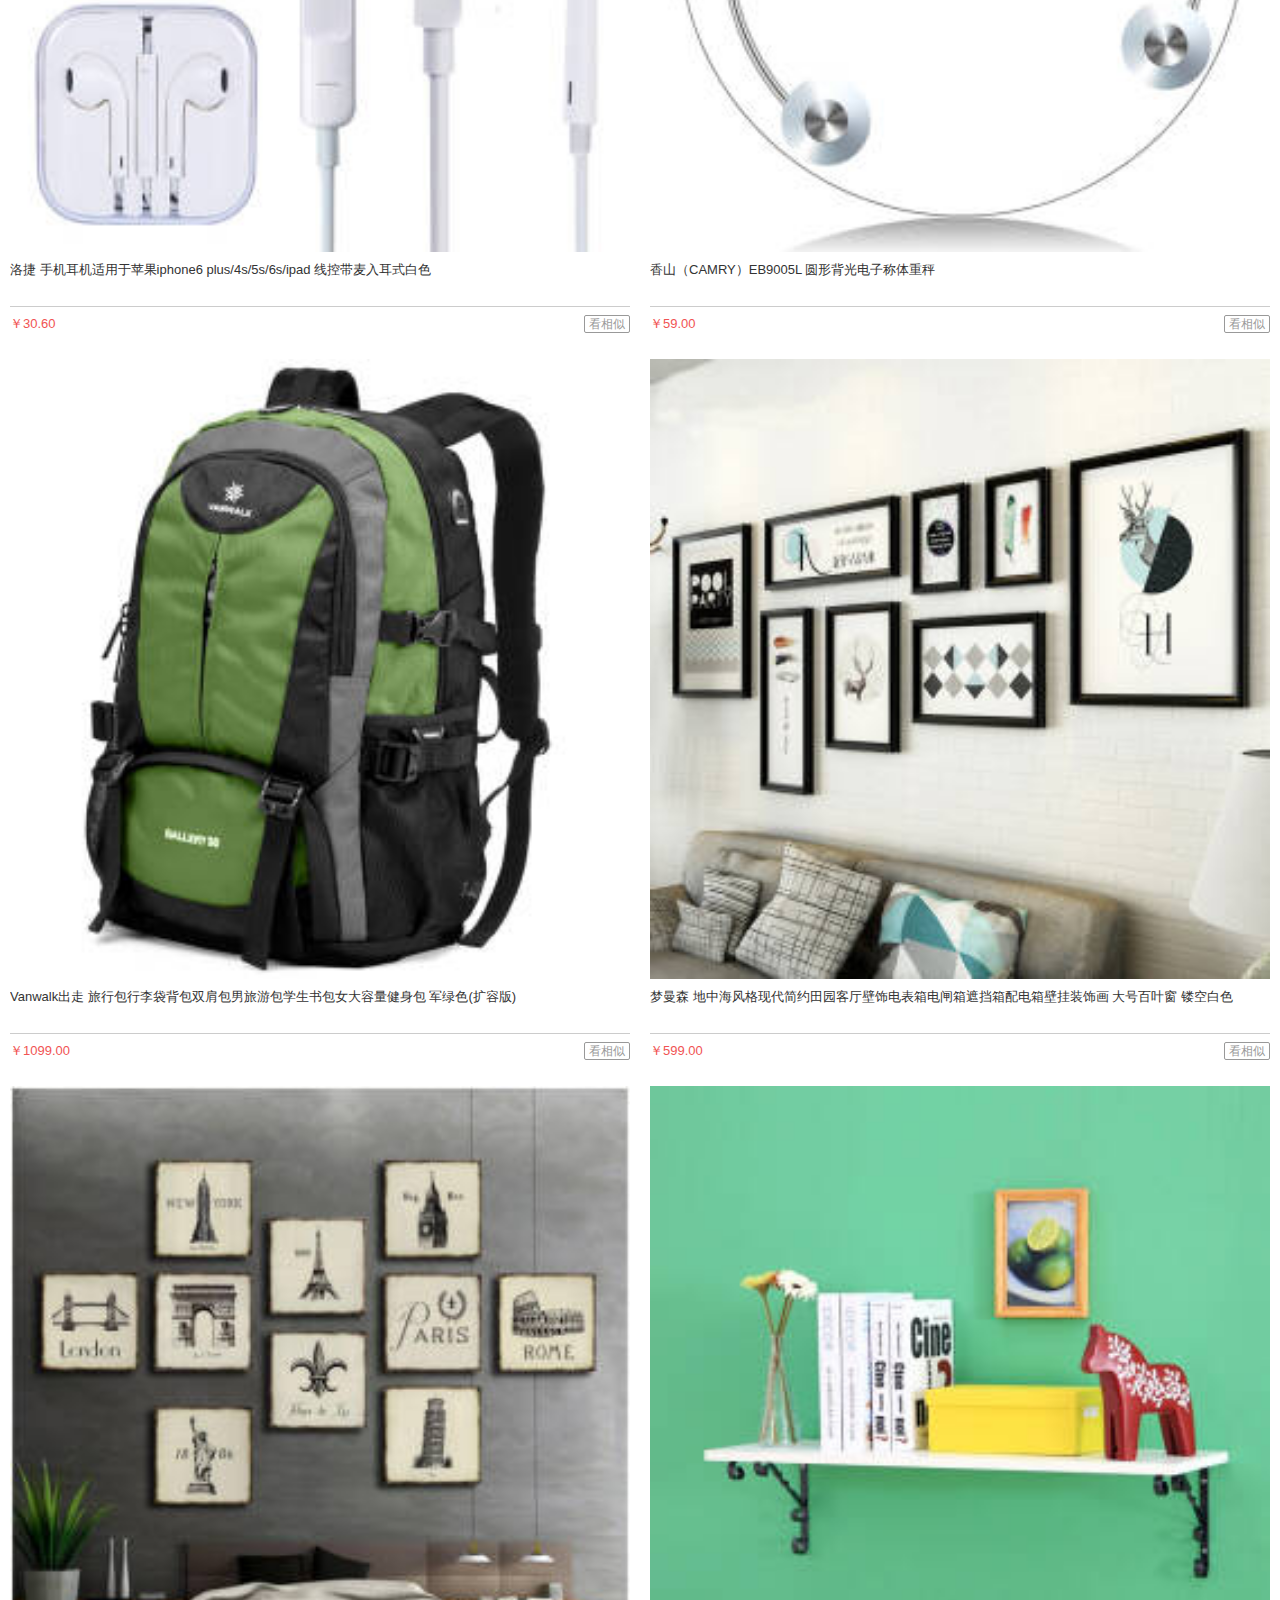
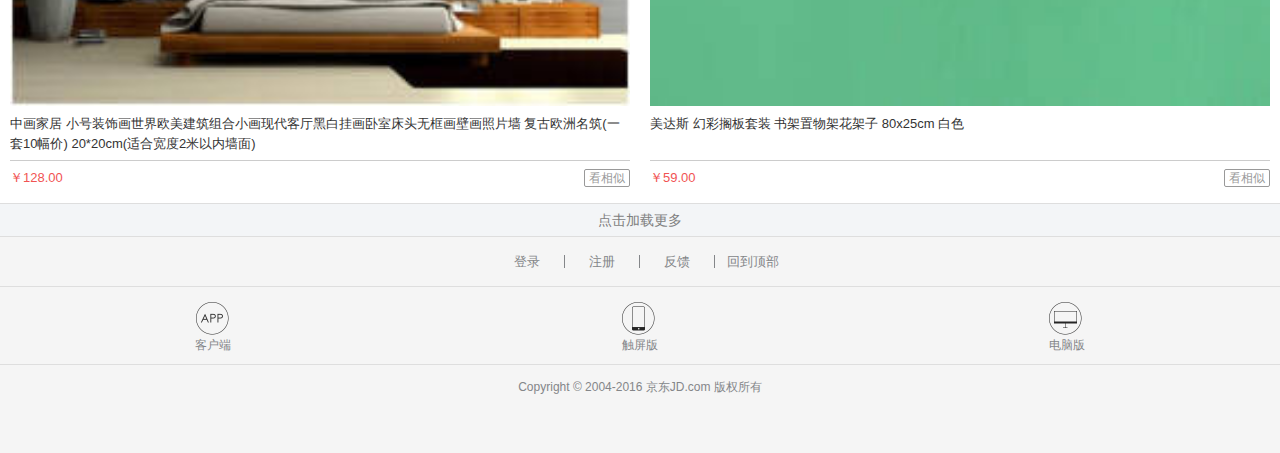
<file: Other/jd/index.html>
<!DOCTYPE html>
<html lang="en">
<head>
	<meta charset="UTF-8">
	<meta name="viewport" content="width=device-width, initial-scale=1.0, maximum-scale=1.0, minimum-scale=1.0, user-scalable=no">
	<title>专业网上购物平台品质保障！ -  京东商城</title>
	<link rel="icon" href="favicon.ico" type="image/x-icon" />
	<link rel="stylesheet" href="./css/base.css">
	<link rel="stylesheet" href="./css/index.css">
</head>
<body>
	<div class="viewport index-page">
		<!-- 搜索 -->
		<div class="search-wrap">
			<div class="search">
				<!-- 搜索框 -->
				<input type="search" placeholder="100万件超级爆品疯抢">
				<!-- 放大镜图标 -->
				<span class="search-icon jd-sprites"></span>
				<!-- LOGO -->
				<span class="logo-icon jd-sprites"></span>
				<!-- 登录按钮 -->
				<a href="javascript:;" class="btn">登录</a>
			</div>
		</div>
		<!-- 主体 -->
		<div class="container">
			<!-- 焦点图 -->
			<div class="view">
				<ul>
					<li>
						<a href="javascript:;">
							<img src="./uploads/slide_1.jpg" alt="">
						</a>
					</li>
				</ul>
			</div>
			<!-- 导航 -->
			<div class="navs">
				<a href="javascript:;">
					<img src="./images/nav_1.png" alt="">
					<span>京东超市</span>
				</a>
				<a href="javascript:;">
					<img src="./images/nav_2.png" alt="">
					<span>全球购</span>
				</a>
				<a href="javascript:;">
					<img src="./images/nav_3.png" alt="">
					<span>充值中心</span>
				</a>
				<a href="javascript:;">
					<img src="./images/nav_4.png" alt="">
					<span>服装城</span>
				</a>
				<a href="javascript:;">
					<img src="./images/nav_5.png" alt="">
					<span>理财</span>
				</a>
				<a href="javascript:;">
					<img src="./images/nav_6.png" alt="">
					<span>领券</span>
				</a>
				<a href="javascript:;">
					<img src="./images/nav_7.png" alt="">
					<span>物流查询</span>
				</a>
				<a href="javascript:;">
					<img src="./images/nav_8.png" alt="">
					<span>我的关注</span>
				</a>
			</div>
			<!-- 秒杀 -->
			<div class="seckill">
				<!-- 标题 -->
				<div class="title">
					<!-- 标题 -->
					<h4>掌上秒杀</h4>
					<!-- 倒计时 -->
					<div class="time">
						<span class="left">0</span>
						<span class="right">2</span>
						<span class="colon">:</span>
						<span class="left">5</span>
						<span class="right">6</span>
						<span class="colon">:</span>
						<span class="left">4</span>
						<span class="right">2</span>
					</div>
					<!-- 更多 -->
					<a href="javascript:;" class="more">更多秒杀</a>
				</div>
				<!-- 秒杀商品 -->
				<div class="goods">
					<ul>
						<li>
							<a href="javascript:;">
								<img src="./uploads/seckill_1.jpg" alt="">
								<b>热卖</b>
							</a>
							<div class="price">
								<span>¥79</span>
								<span>¥138</span>
							</div>
						</li>
						<li>
							<a href="javascript:;">
								<img src="./uploads/seckill_2.jpg" alt="">
								<b>超值</b>
							</a>
							<div class="price">
								<span>¥169</span>
								<span>¥238</span>
							</div>
						</li>
						<li>
							<a href="javascript:;">
								<img src="./uploads/seckill_3.jpg" alt="">
								<b>推荐</b>
							</a>
							<div class="price">
								<span>¥179</span>
								<span>¥198</span>
							</div>
						</li>
					</ul>
				</div>
			</div>
			<!-- 活动一 -->
			<div class="banner">
				<img src="./uploads/banner_bg.jpg" alt="">
				<ul>
					<li>
						<a href="javascript:;">
							<img src="./uploads/banner_1.jpg" alt="">
						</a>
					</li>
					<li>
						<a href="javascript:;">
							<img src="./uploads/banner_2.jpg" alt="">
						</a>
						<a href="javascript:;">
							<img src="./uploads/banner_3.jpg" alt="">
						</a>
					</li>
				</ul>
			</div>
			<!-- 主营 -->
			<div class="major">
				<ul>
					<li class="three">
						<a href="javascript:;">
							<img src="./uploads/major_1.jpg" alt="">
						</a>
						<a href="javascript:;">
							<img src="./uploads/major_2.jpg" alt="">
						</a>
						<a href="javascript:;">
							<img src="./uploads/major_3.jpg" alt="">
						</a>
					</li>
					<li class="two">
						<a href="javascript:;">
							<img src="./uploads/major_4.jpg" alt="">
						</a>
						<a href="javascript:;">
							<img src="./uploads/major_5.jpg" alt="">
						</a>
					</li>
					<li class="two">
						<a href="javascript:;">
							<img src="./uploads/major_6.jpg" alt="">
						</a>
						<a href="javascript:;">
							<img src="./uploads/major_7.jpg" alt="">
						</a>
					</li>
				</ul>
			</div>
			<!-- 广告 -->
			<div class="advert">
				<ul>
					<li>
						<img src="./uploads/advert_1.jpg" alt="">
					</li>
				</ul>
			</div>
			<!-- 特色市场 -->
			<div class="market">
				<h4>特色超市</h4>
				<ul>
					<li>
						<a href="javascript:;">
							<img src="./uploads/market_1.jpg" alt="">
						</a>
					</li>
					<li>
						<a href="javascript:;">
							<img src="./uploads/market_2.jpg" alt="">
						</a>
						<a href="javascript:;">
							<img src="./uploads/market_3.jpg" alt="">
						</a>
					</li>
					<li>
						<a href="javascript:;">
							<img src="./uploads/market_4.jpg" alt="">
						</a>
					</li>
					<li>
						<a href="javascript:;">
							<img src="./uploads/market_5.jpg" alt="">
						</a>
					</li>
				</ul>
			</div>
			<!-- 广告 -->
			<div class="advert">
				<ul>
					<li>
						<img src="./uploads/advert_3.jpg" alt="">
					</li>
				</ul>
			</div>
			<!-- 主题街 -->
			<div class="theme">
				<h4>主题街</h4>
				<ul>
					<li class="half">
						<a href="javascript:;">
							<img src="./uploads/theme_1.jpg" alt="">
						</a>
					</li>
					<li class="half">
						<a href="javascript:;">
							<img src="./uploads/theme_2.jpg" alt="">
						</a>
						<a href="javascript:;">
							<img src="./uploads/theme_3.jpg" alt="">
						</a>
						<a href="javascript:;">
							<img src="./uploads/theme_4.jpg" alt="">
						</a>
					</li>
					<li>
						<a href="javascript:;">
							<img src="./uploads/theme_5.jpg" alt="">
						</a>
						<a href="javascript:;">
							<img src="./uploads/theme_6.jpg" alt="">
						</a>
						<a href="javascript:;">
							<img src="./uploads/theme_7.jpg" alt="">
						</a>
						<a href="javascript:;">
							<img src="./uploads/theme_8.jpg" alt="">
						</a>
					</li>
					<li>
						<a href="javascript:;">
							<img src="./uploads/theme_9.jpg" alt="">
						</a>
						<a href="javascript:;">
							<img src="./uploads/theme_10.jpg" alt="">
						</a>
						<a href="javascript:;">
							<img src="./uploads/theme_11.jpg" alt="">
						</a>
						<a href="javascript:;">
							<img src="./uploads/theme_12.jpg" alt="">
						</a>
					</li>
				</ul>
			</div>
			<!-- 广告 -->
			<div class="advert">
				<ul>
					<li>
						<img src="./uploads/advert_4.jpg" alt="">
					</li>
				</ul>
			</div>
			<!-- 品牌推荐 -->
			<div class="brand">
				<h4>品牌推荐</h4>
				<ul>
					<li>
						<a href="javascript:;">
							<img src="./uploads/brand_1.jpg" alt="">
						</a>
					</li>
					<li>
						<a href="javascript:;">
							<img src="./uploads/brand_2.jpg" alt="">
						</a>
					</li>
					<li>
						<a href="javascript:;">
							<img src="./uploads/brand_3.jpg" alt="">
						</a>
					</li>
				</ul>
			</div>
			<!-- 广告 -->
			<div class="advert">
				<ul>
					<li>
						<img src="./uploads/advert_7.jpg" alt="">
					</li>
				</ul>
			</div>
			<!-- 猜你喜欢 -->
			<div class="guess">
				<div class="title">
					<h4>猜你喜欢</h4>
					<a href="javascript:;" class="login">
						登录后更懂你
					</a>
				</div>
				<div class="items">
					<div class="item">
						<a href="javascript:;">
							<div class="pic">
								<img src="./uploads/item_1.jpg" alt="">
							</div>
							<p class="name">曼秀雷敦（Mentholatum）控油抗痘洁面乳150ml（男士洗面奶 洁面 控油）</p>
						</a>
						<p class="price">
							￥25.20
							<a href="javascript:;">看相似</a>
						</p>
					</div>
					<div class="item">
						<a href="javascript:;">
							<div class="pic">
								<img src="./uploads/item_2.jpg" alt="">
							</div>
							<p class="name">Apple iPad Pro平板电脑 9.7 英寸（32G WLAN版/A9X芯片/Retina显示屏/Multi-Touch技术MM172CH）玫瑰金色</p>
						</a>
						<p class="price">
							￥109.00
							<a href="javascript:;">看相似</a>
						</p>
					</div>
					<div class="item">
						<a href="javascript:;">
							<div class="pic">
								<img src="./uploads/item_3.jpg" alt="">
							</div>
							<p class="name">迪士尼（Disney）防水夜光儿童手表男孩蓝色米奇电子表 多功能运动表男童学生手表80008-1</p>
						</a>
						<p class="price">
							￥99.00
							<a href="javascript:;">看相似</a>
						</p>
					</div>
					<div class="item">
						<a href="javascript:;">
							<div class="pic">
								<img src="./uploads/item_4.jpg" alt="">
							</div>
							<p class="name">梦曼森 地中海风格现代简约田园客厅壁饰电表箱电闸箱遮挡箱配电箱壁挂装饰画 大号百叶窗 镂空白色</p>
						</a>
						<p class="price">
							￥42.90
							<a href="javascript:;">看相似</a>
						</p>
					</div>
					<div class="item">
						<a href="javascript:;">
							<div class="pic">
								<img src="./uploads/item_5.jpg" alt="">
							</div>
							<p class="name">洛捷 手机耳机适用于苹果iphone6 plus/4s/5s/6s/ipad 线控带麦入耳式白色</p>
						</a>
						<p class="price">
							￥30.60
							<a href="javascript:;">看相似</a>
						</p>
					</div>
					<div class="item">
						<a href="javascript:;">
							<div class="pic">
								<img src="./uploads/item_6.jpg" alt="">
							</div>
							<p class="name">香山（CAMRY）EB9005L 圆形背光电子称体重秤</p>
						</a>
						<p class="price">
							￥59.00
							<a href="javascript:;">看相似</a>
						</p>
					</div>
					<div class="item">
						<a href="javascript:;">
							<div class="pic">
								<img src="./uploads/item_7.jpg" alt="">
							</div>
							<p class="name">Vanwalk出走 旅行包行李袋背包双肩包男旅游包学生书包女大容量健身包 军绿色(扩容版)</p>
						</a>
						<p class="price">
							￥1099.00
							<a href="javascript:;">看相似</a>
						</p>
					</div>
					<div class="item">
						<a href="javascript:;">
							<div class="pic">
								<img src="./uploads/item_8.jpg" alt="">
							</div>
							<p class="name">梦曼森 地中海风格现代简约田园客厅壁饰电表箱电闸箱遮挡箱配电箱壁挂装饰画 大号百叶窗 镂空白色</p>
						</a>
						<p class="price">
							￥599.00
							<a href="javascript:;">看相似</a>
						</p>
					</div>
					<div class="item">
						<a href="javascript:;">
							<div class="pic">
								<img src="./uploads/item_9.jpg" alt="">
							</div>
							<p class="name">中画家居 小号装饰画世界欧美建筑组合小画现代客厅黑白挂画卧室床头无框画壁画照片墙 复古欧洲名筑(一套10幅价) 20*20cm(适合宽度2米以内墙面)</p>
						</a>
						<p class="price">
							￥128.00
							<a href="javascript:;">看相似</a>
						</p>
					</div>
					<div class="item">
						<a href="javascript:;">
							<div class="pic">
								<img src="./uploads/item_10.jpg" alt="">
							</div>
							<p class="name">美达斯 幻彩搁板套装 书架置物架花架子 80x25cm 白色</p>
						</a>
						<p class="price">
							￥59.00
							<a href="javascript:;">看相似</a>
						</p>
					</div>
				</div>
			</div>
			<!-- 获取更多数据 -->
			<div class="getmore">
				<a href="javascript:;">点击加载更多</a>
			</div>
		</div>
		<!-- 底部 -->
		<div class="footer">
			<!-- 其它 -->
			<div class="extra">
				<a href="javascript:;">登录</a>
				<a href="javascript:;">注册</a>
				<a href="javascript:;">反馈</a>
				<a href="javascript:;">回到顶部</a>
			</div>
			<!-- 设备 -->
			<ul class="device">
				<li>
					<a href="javascript:;" class="app-icon">
						客户端
					</a>
				</li>
				<li>
					<a href="javascript:;" class="mobile-icon">
						触屏版
					</a>
				</li>
				<li>
					<a href="javascript:;" class="pc-icon">
						电脑版
					</a>
				</li>
			</ul>
			<!-- 版权 -->
			<p class="copyright">Copyright © 2004-2016 京东JD.com 版权所有</p>
		</div>
		<!-- 工具栏 -->
		<div class="toolbar">
			<ul>
				<li>
					<a href="javascript:;">
						<img src="./images/index-icon.png" alt="">
					</a>
				</li>
				<li>
					<a href="javascript:;">
						<img src="./images/sort-icon.png" alt="">
					</a>
				</li>
				<li>
					<a href="javascript:;">
						<img src="./images/618-icon.png" alt="">
					</a>
				</li>
				<li>
					<a href="javascript:;">
						<img src="./images/cart-icon.png" alt="">
					</a>
				</li>
				<li>
					<a href="javascript:;">
						<img src="./images/center-icon.png" alt="">
					</a>
				</li>
			</ul>
		</div>
	</div>
</body>
</html>
</file>
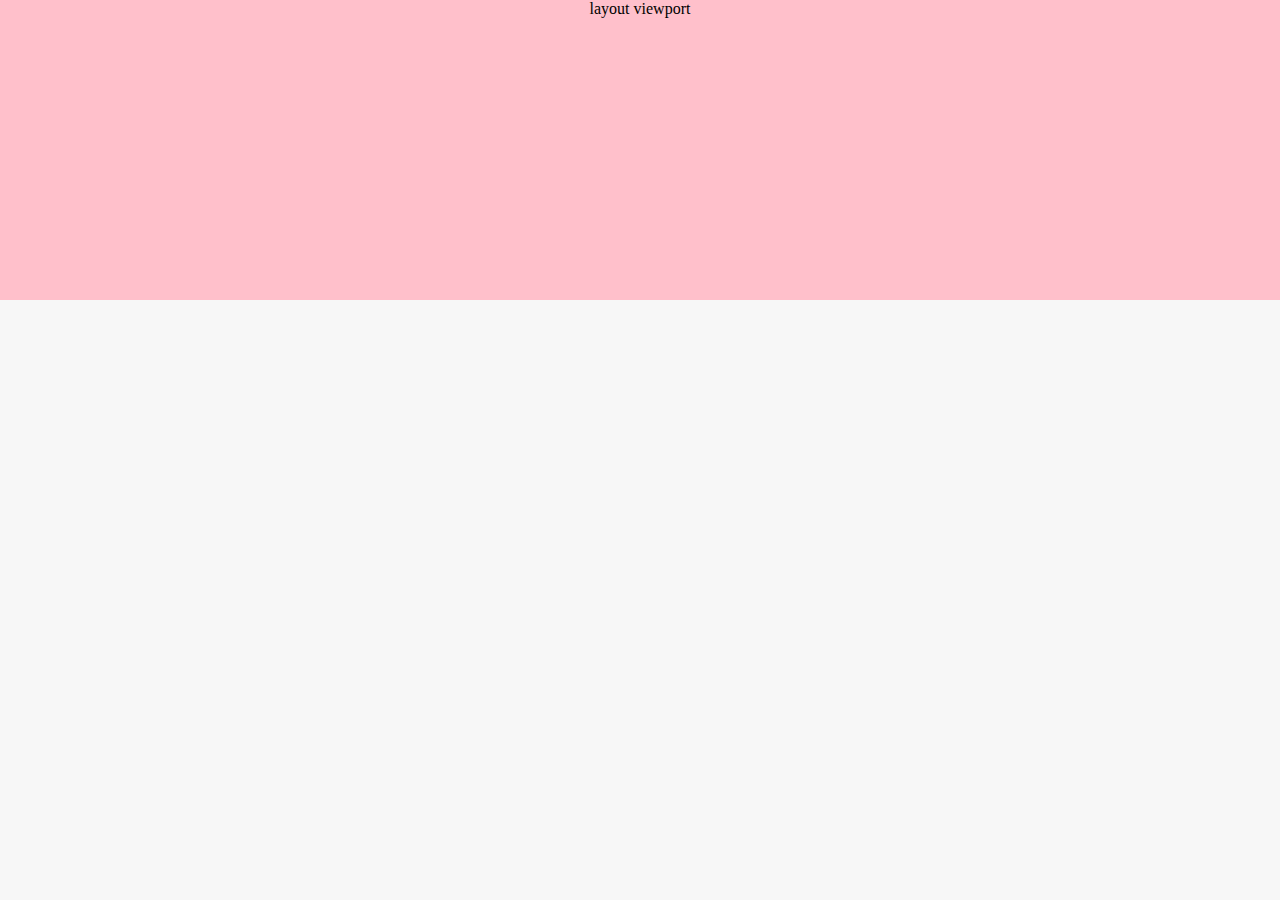
<file: Code/baseMobile/05-layoutviewport.html>
<!DOCTYPE html>
<html lang="en">
<head>
	<meta charset="UTF-8">
	<title>视口</title>
	<style>
		body {
			padding: 0;
			margin: 0;
			background-color: #F7F7F7;
		}

		.box {
			height: 300px;
			text-align: center;
			background-color: pink;
		}
	</style>
</head>
<body>
	<div class="box">layout viewport</div>
	<script>
		var clientWidth = document.documentElement.clientWidth;
		var clientHeight = document.documentElement.clientHeight;

		console.log('layout viewport 的宽度为：' + clientWidth);
		console.log('layout viewport 的高度为：' + clientHeight);
	</script>
</body>
</html>
</file>
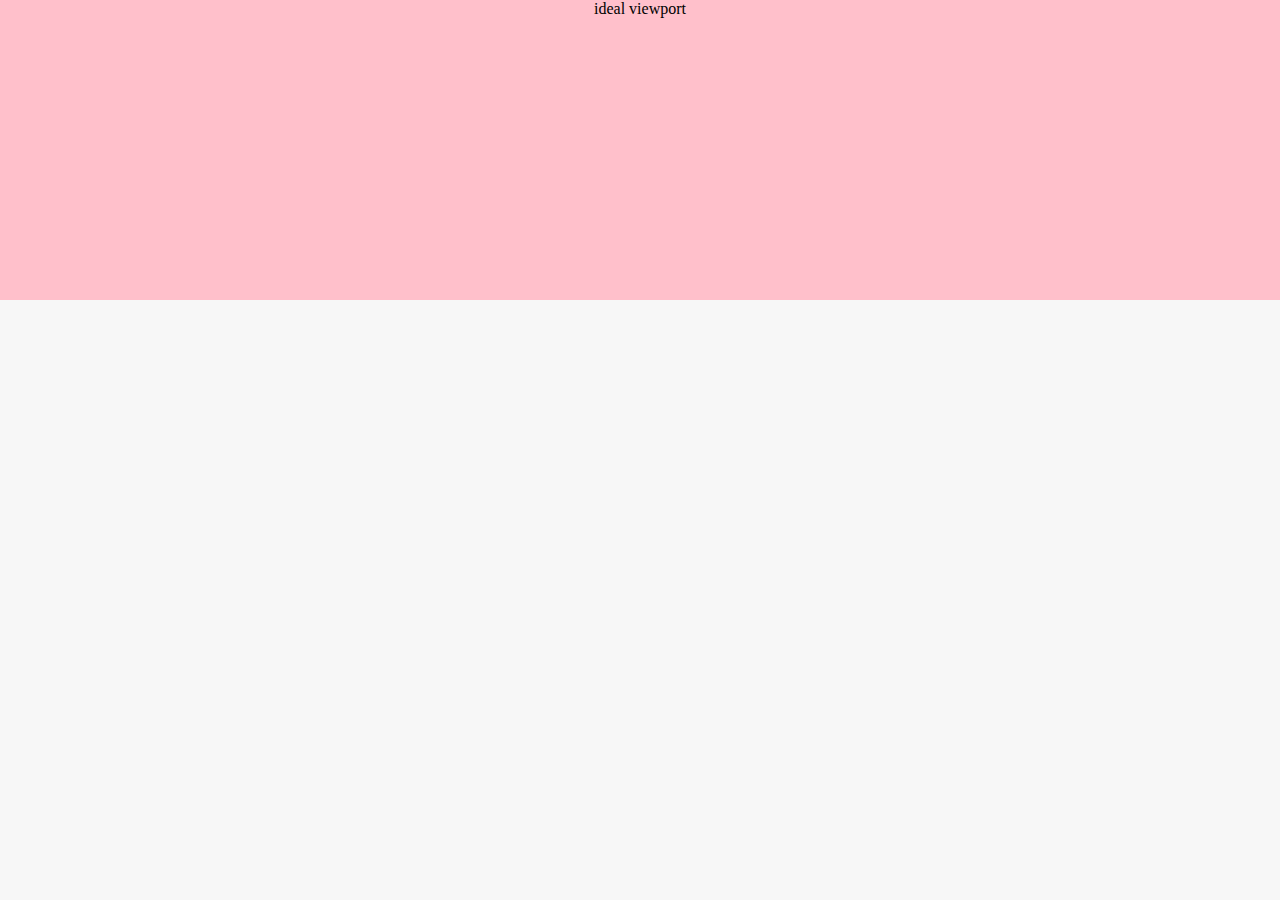
<file: Code/baseMobile/06-idealviewport.html>
<!DOCTYPE html>
<html lang="en">
<head>
	<meta charset="UTF-8">
	<title>视口</title>
	<style>
		body {
			padding: 0;
			margin: 0;
			background-color: #F7F7F7;
		}

		.box {
			height: 300px;
			text-align: center;
			background-color: pink;
		}
	</style>
</head>
<body>
	<div class="box">ideal viewport</div>
	<script>
		var screenWidth = window.screen.width;
		var screenHeight = window.screen.height;

		console.log('ideal viewport 的宽度为：' + screenWidth);
		console.log('ideal viewport 的高度为：' + screenHeight);

		console.log('设备像素比例为：' + window.devicePixelRatio);

		// 1dp/pt = 2px

		// 640px / 2 = dp/pt

		// ideal 是我们的屏幕大小
		// 屏幕大小是以独立像素做为单位的
		
	</script>
</body>
</html>
</file>
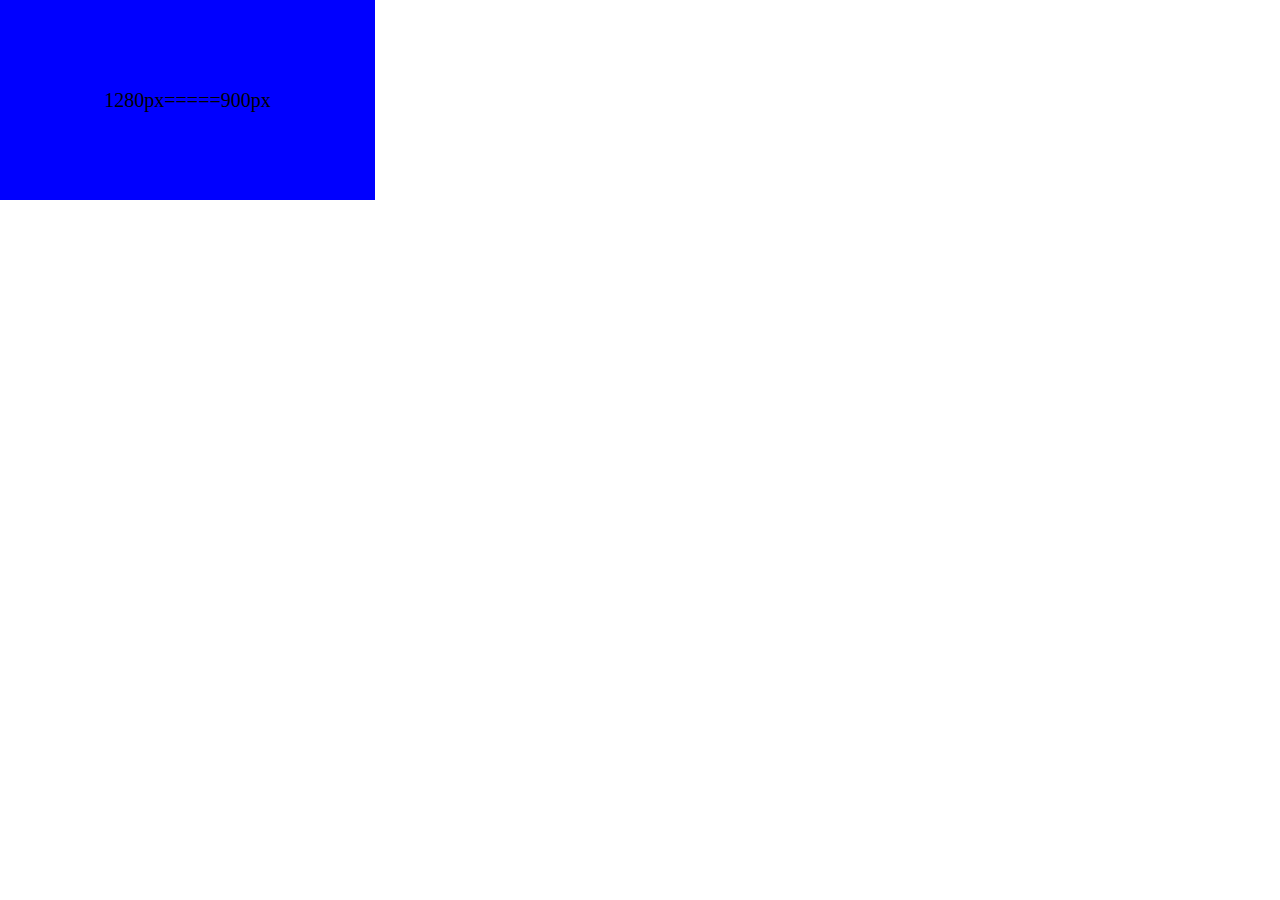
<file: Code/baseMobile/07-视口设置-width.html>
<!DOCTYPE html>
<html lang="en">

<head>
  <meta charset="UTF-8">
  <!-- http-equiv="X-UA-Compatible" 其实是ie8的标识
       content="ie=edge" 告诉浏览器 如果你的电脑中既有ie浏览器 又有最新的edge这样的浏览器
       那么按照edge的方式去渲染网页
   -->
  <meta http-equiv="X-UA-Compatible" content="ie=edge">
  <!-- 设置viewport 必须在在第三行去写 快捷方式: meta:vp   -->
  <!-- 在webstorm中 或sublime中有emmet语法 -->
  <!-- 
    name="viewport" 代表我设置的是viewport
    content="width=device-width" 代表设置layout viewport的宽度是设备宽度 
    
    刚才我在演示viewport中的width设置的时候 用的chrome的移动端调试工具 
    调试工具能解决90%左右的问题 问题就在于还有10%是它看不到的

    上一次演示的时候 出现了异常的滚动条

    然后我进行了真机调试  然后发现在真的手机上 就没有了
   -->
  <meta name="viewport" content="width=device-width">
  <title>Document</title>
  <style>
    html,
    body {
      margin: 0;
      padding: 0;
      height: 100%;
    }

    .box {
      width: 375px;
      height: 200px;
      background-color: blue;
      text-align: center;
      line-height: 200px;
      font-size: 20px;
    }
  </style>
</head>

<body>
  <div class="box">8</div>
  <script>
    document.querySelector(".box").innerHTML =window.getComputedStyle(document.querySelector('html'),null).width+"====="+window.getComputedStyle(document.querySelector('html'),null).height;
  </script>
</body>

</html>
</file>
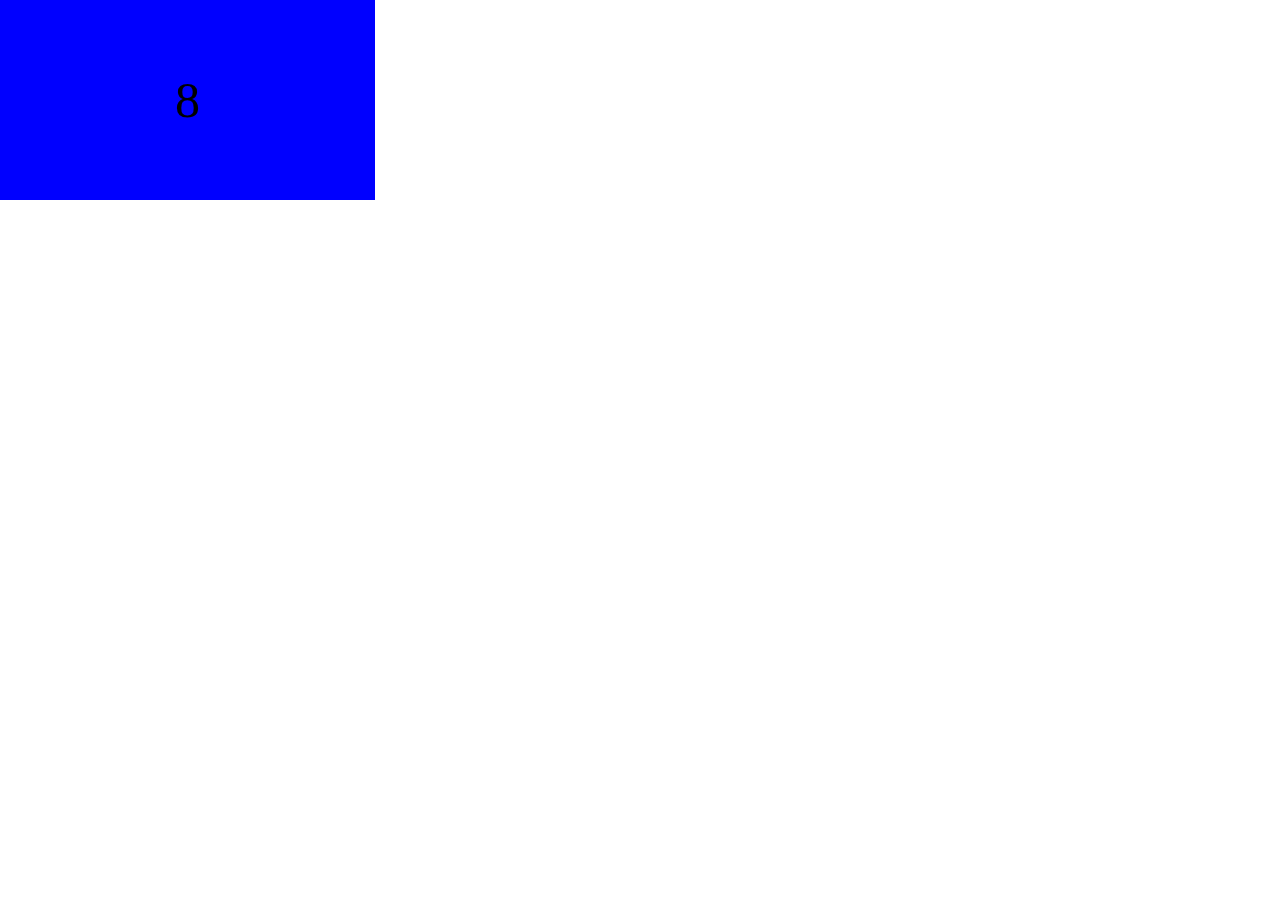
<file: Code/baseMobile/10-视口设置-maximum-scale.html>
<!DOCTYPE html>
<html lang="en">
<head>
  <meta charset="UTF-8">
  <meta http-equiv="X-UA-Compatible" content="ie=edge">
  <!-- maximum-scale=2.0所代表的含义是允许用户最大缩放到2倍
       这样的值在ios10及以上系统是不起作用的 因为根据safari的
       官方文档 认为 限制用户的缩放 会影响用户更好的获取互联网信息

       但是如果用的不是safari 用的是其他第三方浏览器 这个有的时候会起作用
       只和浏览器本身的功能实现有关系
  -->
  <meta name="viewport" content="width=device-width,initial-scale=1.0,maximum-scale=2.0">
  <title>Document</title>
  <style>
    html,body{
      margin:0;
      padding:0;
    }
    .box {
        width:375px;
        height:200px;
        background-color:blue;
        text-align: center;
        line-height: 200px;
        font-size: 50px;
    }

  </style>
</head>
<body>
  <div class="box">8</div>
</body>
</html>
</file>
<file: 郭晓丽/css/base.css>
* {
	-webkit-tap-highlight-color: rgba(0, 0, 0, 0);
}

body, ul, p, h1, h2, h3, h4, h5, h6 {
	padding: 0;
	margin: 0;
}

body {
	font-size: 16px;
	font-family: PingFangSC-Regular, Helvetica, "Droid Sans", Arial, sans-serif;
}

ul {
	list-style: none;
}

a {
	display: block;
	text-decoration: none;
}

img {
	display: block;
	width: 100%;
}

input {
	display: block;
	padding: 0;
	margin: 0;
	border: 0 none;
	outline: none;
	box-sizing: border-box;
	-webkit-box-sizing: border-box;
	-webkit-appearance: none;
}

.viewport {
	width: 100%;
	margin: 0 auto;
	overflow: hidden;
}

.jd-sprites {
	background-image: url(../images/jd-sprites.png);
	background-size: 200px 200px;
}
</file>
<file: 郭晓丽/css/sort.css>
.sort-page {
	/**/
}

.sort-page .sort-search {
	width: 100%;
	border-bottom: 1px solid #bfbfbf;
	background: url(../images/header-bg.png) repeat-x;
	position: fixed;
	top: 0;
	z-index: 20;
}

.sort-page .search-wrap {
	height: 44px;
	padding: 7px 0;
	margin: 0 50px;
	-webkit-box-sizing: border-box;
	box-sizing: border-box;
}

.sort-page .search-wrap input {
	width: 100%;
	height: 30px;
	padding-left: 10px;
	font-size: 12px;
	border: 1px solid #bfbfbf;
	border-radius: 4px;
}

.sort-page .back-icon,
.sort-page .more-icon {
	position: absolute;
	top: 0;
	width: 40px;
	height: 44px;
	padding: 10px 11px;
	box-sizing: border-box;
	background-clip: content-box;
	background-origin: content-box;
	background-repeat: no-repeat;

	-webkit-box-sizing: border-box;
	-webkit-background-clip: content-box;
	-webkit-background-origin: content-box;
}

.sort-page .back-icon {
	left: 0;
	background-position: -20px 2px;
}

.sort-page .more-icon {
	right: 0;
	background-position: -60px 2px;
}

/*分类*/
.sort-page .sort-container {
	width: 100%;
	height: 100%;
	padding-top: 45px;
	position: fixed;
	-webkit-box-sizing: border-box;
	box-sizing: border-box;
}

.sort-page .sort-sup {
	width: 90px;
	height: 100%;
	padding-top: 45px;
	position: absolute;
	left: 0;
	top: 0;
	box-sizing: border-box;
	/*overflow-y: scroll;*/
	
	/*设置原生滚动的*/
	/*overflow-scrolling: touch;*/
	
	-webkit-box-sizing: border-box;
	-webkit-overflow-scrolling: touch;
}

.sort-page .sort-sup li {
	height: 49px;
	text-align: center;
	line-height: 49px;
	font-size: 13px;
	color: #252525;
	border-bottom: 1px solid #E0E0E0;
	border-right: 1px solid #E0E0E0;
	background-color: #f3f4f6;
}

.sort-page .sort-sup .active {
	color: #f15353;
	background-color: #FFF;
	border: 0 none;
}

/*分类小项*/
.sort-page .sort-sub {
	width: auto;
	height: 100%;
	margin-left: 90px;
	overflow-y: scroll;
	overflow-scrolling: touch;

	-webkit-overflow-scrolling: touch;
}

.sort-page .sort-sub .panel {
	padding: 0 11px 0 13px;
}

.sort-page .sort-sub .panel h4 {
	font-size: 12px;
	color: #888;
	line-height: 1;
	padding: 20px 0 10px;
}

.sort-page .sort-sub ul {
	overflow: hidden;
}

.sort-page .sort-sub li {
	width: 33.333%;
	float: left;
}

.sort-page .sort-sub li span {
	display: block;
	text-align: center;
	margin: 5px 0 9px;
	font-size: 12px;
	color: #333;
}

.sort-page .sort-sub .hot ul {
	border-top: 1px solid #e0e0e0;
	border-left: 1px solid #e0e0e0;
}

.sort-page .sort-sub .hot li {
	height: 49px;
	line-height: 49px;
	text-align: center;
	border-right: 1px solid #e0e0e0;
	border-bottom: 1px solid #e0e0e0;
	-webkit-box-sizing: border-box;
	box-sizing: border-box;
}

.sort-page .sort-sub .hot a {
	color: #252525;
	font-size: 12px;
}
</file>
<file: 郭晓丽/css/index.css>
@charset "UTF-8";
/**
 * 
 * @authors Your Name (you@example.org)
 * @date    2017-11-18 19:29:48
 * @version $Id$
 */
body{
	    font-size: 12px;
    font-family: "微软雅黑";
    margin: 40px auto 55px;
    min-width: 320px;
    max-width: 780px;
    padding: 0px;
    overflow-x: hidden;
}
.ltg_search{
	position: fixed;
	top: 0;
	background: #006699;
	width: 100%;
	height: 44px;
	z-index: 10;
	max-width: 780px;
}
.ltg_search a{
	height: 100%;
	line-height: 44px;
	display: block;
	text-align: center;
	color: #fff;
	font-size: 16px;
}
.ltg_search a:after{
	width: 25px;
	height: 25px;
	content: "";
	position: absolute;
	right: 10px;
	background: url("../images/search.png") no-repeat center;
	/* transform: translate(0, 50%);*/
	margin-top: 10px;
	background-size: contain;

}
.banner{
	position: relative;
	
}
.banner ul{
	width: 80px;
	position: absolute;
	bottom: 10px;
	left: 50%;
	margin-left: -40px;
}
.banner ul li{
	margin: 0 3px;
	float: left;
}
.banner ul li a.active2{
	background: #FF8C00;
}
.banner ul li a{
	display: block;
	width: 10px;
	height: 10px;
	border-radius: 50%;
	background: #ccc;
	box-sizing: border-box;
}
.ltg_content{
	width: 100%;
	/* margin-bottom: 1000px; */
}
.content_shoes{
	width: 100%;
	/* height: auto; */
	border-bottom: 1px solid #ccc;
	margin-top: 10px;
	
}
.content_shoes_list{
	width: 100%;
	padding-left: 10px;
	padding-right: 10px;
	box-sizing: border-box;
	overflow: hidden;
	margin-bottom: 15px;
}
.content_shoes_list a{
	display: block;
	float: left;
	width: 33.3%;
}
.content_shoes_list a img{
	/* height: 170px; */
}
/* 衣服 */
.content_cloth{
	width: 100%;
	/* height: auto; */
	/* border-bottom: 1px solid #ccc; */
	/* margin-top: 10px; */	
}
.content_cloth ul li{
	float: left;
	width: 33.3%;
}

/* 品牌专区 */
.content_pro,.content_port{
	width: 100%;
	padding-left: 10px;
	padding-right: 10px;
	box-sizing: border-box;
	/* margin-bottom: 55px; */
}
.pro_list li{
	width: 25%;
	float: left;
}

/* 运动生活 */
.port_list ul{
	overflow: hidden;
}
.port_list li{
	float: left;
	width: 50%;
	margin-bottom: 10px;
	
}
.port_list li .port_list_bor{
	width: 94%;
	border: 1px solid #ccc;
	box-shadow: 0 0 3px 1px #eee;
	margin: 0 auto;
}
.port_list li a{
	display: block;
	}

.port_list li .port_list_bor p.title{
	width: 90%;
	margin: 0 auto;
	font-size: 12px;
	overflow:hidden; 
	text-overflow:ellipsis;
	display:-webkit-box; 
	-webkit-box-orient:vertical;
	-webkit-line-clamp:2; 
	line-height: 1.5;
	height: 35px;
	color: #8F9DAE;
}
.port_list li .port_list_bor .price{
	width: 90%;
	margin: 0 auto;
	margin-top: 10px;

}
.port_list li .port_list_bor .price span{
	color: red;
	padding-right: 20px;
}
.port_list li .port_list_bor .price del{
	color: #ccc;
}
.port_list li .port_list_bor .buy{
	display: block;
	border: 1px solid #ccc;
	width: 80px;
	margin: 0 auto;
	background: #006699;
	color: #fff;
	line-height: 40px;
	height: 40px;
	margin:10px auto;
	text-align: center;
	/* padding: 0 15px; */
}







footer{
	width: 100%;
	background: #006699;
	height: 50px;
	position: fixed;
	bottom: 0px;
	z-index: 10;
	max-width: 780px;

}
footer ul li{
	width: 25%;
	float: left;
	height: 100%;
	text-align: center;
}
footer ul li a{
	display: block;
	color: #fff;


}
.active{
	color: #FF8C00;
}

footer ul li a i{
	display: block;
	width: 27px;
	height: 22px;
	margin: 4px auto 4px;
	background: url('../images/sprite.png') no-repeat center
	;
	/* background-size: contain; */
	/* background-size: cover; */

}
footer ul li a .i1{
	background-position: 0 0;
}
footer ul li a .i2{
	background-position: -60px 0;
}
footer ul li a .i3{
	background-position: -98px 0;
}
footer ul li a .i4{
	background-position: -123px 0;
}
</file>
<file: Code/jdmobile/css/index.css>
html,body {
  background-color: #f7f7f7;
}
.jdm {
  width: 100%;
  margin: 0 auto;
}

/* 在移动端会有一些元素出现手指触摸之后出现背景颜色 去除掉 */
/* 在ios系统中 所有input都会自带一个内阴影  你通过很多方法都去除不掉 */
/* -webkit-appearance: none; 可以去除掉内阴影 */
/*   */
* {
  -webkit-tap-highlight-color: transparent;
  
}

/* 顶部搜索 */
.jdm-search {
  position: fixed;
  top: 0;
  left: 0;
  width: 100%;
  height: 40px;
  background-color: #c91523;
  z-index: 10;
}

.jdm-search .search-box {
  width: 100%;
  height: 100%;
  padding-left: 75px;
  padding-right: 50px;
  box-sizing: border-box;
  position: relative;
}

.jdm-search .logo {
  display: block;
  position: absolute;
  /* calc方法是用来计算属性的值的*/
  /* 运算符两边一定要有空格 */
  top: calc((40px - 21px) / 2 );
  left: calc((75px - 56px) / 2 );
  width: 56px;
  height: 21px;
  background-position: 0 -109px;

  background-image: url("../images/jd-sprites.png");
  background-size: 200px 200px;
}

.jdm-search .search-box i {
  position: absolute;
  top: 10px;
  left: 80px;
  width: 20px;
  height: 20px;
  background-position: -60px -109px;
  
  background-image: url("../images/jd-sprites.png");
  background-size: 200px 200px;
}

.jdm-search .search-box input {
  width: 100%;
  height: 30px;
  border: 1px solid #ccc;
  padding: 0 25px;
  margin-top: 5px;
  border-radius: 15px;
  box-sizing: border-box;
  font-size: 14px;
  line-height: 30px;

  /* border:none;
  background-color: transparent; */
}

.jdm-search .login {
  position: absolute;
  top: 0;
  right: 0;
  width: 50px;
  height: 40px;
  line-height: 40px;
  text-align: center;
  font-size: 16px;
  color: #fff;
}

/* 内容区域 */

/* 1.轮播图 */
.carousel {
  width: 100%;
}

.carousel img {
  width: 100%;
  vertical-align: middle;
}

/* 2.导航 */
.nav {
  width: 100%;
  padding-top: 10px;
  background-color: #fff;
}

.nav ul {
  width: 100%;
  overflow: hidden;
}

.nav li {
  width: 25%;
  float: left;
}

.nav a {
  display: block;
  width: 100%;
  text-align: center;
  padding-bottom: 10px;
}

.nav img {
  width: 40px;
  height: 40px;
  padding-bottom: 5px;
}

.nav strong {
  display: block;
  text-align: center;
  font-weight: normal;
}

/* 秒杀 */
.seckill {
  width: 100%;
  padding: 0 10px;
  margin-top: 5px;
  box-sizing: border-box;
  background-color: #fff;
}

.seckill .seckill-title {
  width: 100%;
  height: 40px;
  overflow: hidden;
}

.seckill .seckill-title h2 {
  position: relative;
  float: left;
  padding-left: 24px;
  line-height: 40px;
  font-size: 16px;
  color: #c91523;
  font-weight: normal;
}
/* 
::before ::after 这俩伪元素没有兼容性
因为ie浏览器实现的是单冒号 而在css3中把这两个东西归类到了伪元素 

*/
.seckill .seckill-title h2:before {
  content: '';
  position: absolute;
  top: 6px;
  left: 0;
  width: 20px;
  height: 26px;
  background-position: -84px -107px;
  
  background-image: url("../images/jd-sprites.png");
  background-size: 200px 200px;
}


.seckill .seckill-title .seckill-time {
  float: left;
  margin-left: 10px;
  margin-top: 13px;
}

.seckill .seckill-title .seckill-time span {
  display: block;
  float: left;
  background-color: #000;
  padding-top: 2px;
  color: #fff;
}

/* 
 1.具体的数字
 2.特殊的字符串  odd(奇数) even(偶数)
 3.数学表达式    -n+2 代表选中前两个但是不能写成2-n
*/
/* .seckill .seckill-title .seckill-time span:nth-child(3n) {

} */
/* 
 元素是从1开始  但是下面的选择器中的n是从0开始的到正无穷
*/
.seckill .seckill-title .seckill-time span:nth-child(3n) {
  background-color: #fff;
  color: #000;
  margin: 0 2px;
}
/* 高中的数列 */
.seckill .seckill-title .seckill-time span:nth-child(3n+1) {
  border-top-left-radius: 3px;
  border-bottom-left-radius: 3px;
  padding-left: 2px;
}

.seckill .seckill-title .seckill-time span:nth-child(3n+2) {
  border-top-right-radius: 3px;
  border-bottom-right-radius: 3px;
  padding-right: 2px;
}



.seckill .seckill-title .seckill-more {
  float: right;
  line-height: 40px;
}



/* 底部工具栏 */
.jdm-toolbar {
  position: fixed;
  bottom: 0;
  left: 0;
  width: 100%;
  height: 44px;
  border-top: 1px solid #f7f7f7;
  background-color: #fff;
  box-sizing: border-box;
  z-index: 10;
}

.jdm-toolbar ul {
  width: 100%;
  /* ul一定要给height: 100% 
    因为之前我写的时候出现了bug
  */
  height: 100%;
  display: flex;
}

.jdm-toolbar li {
  flex: 1;
  height: 100%;
}

.jdm-toolbar a {
  display: block;
  width: 100%;
  height: 100%;
  text-align: center;
}

.jdm-toolbar img {
  width: auto;
  height: 44px;
}
</file>
<file: Other/jd/css/base.css>
* {
	-webkit-tap-highlight-color: rgba(0, 0, 0, 0);
}

body, ul, p, h1, h2, h3, h4, h5, h6 {
	padding: 0;
	margin: 0;
}

body {
	font-size: 16px;
	font-family: PingFangSC-Regular, Helvetica, "Droid Sans", Arial, sans-serif;
}

ul {
	list-style: none;
}

a {
	display: block;
	text-decoration: none;
}

img {
	display: block;
	width: 100%;
}

input {
	display: block;
	padding: 0;
	margin: 0;
	border: 0 none;
	outline: none;
	box-sizing: border-box;
	-webkit-box-sizing: border-box;
	-webkit-appearance: none;
}

.viewport {
	width: 100%;
	margin: 0 auto;
	overflow: hidden;
}

.jd-sprites {
	background-image: url(../images/jd-sprites.png);
	background-size: 200px 200px;
}
</file>
<file: Other/jd/css/index.css>
.index-page {
	background-color: #F5F5F5;
}

.index-page .search-wrap {
	width: 100%;
	height: 40px;
	background: rgba(201, 21, 35, 1);
	position: fixed;
	top: 0;
	z-index: 10;
}

.index-page .search-wrap .search {
	height: 100%;
	padding: 0 45px 0 66px;
	margin: 0 10px;
	/*解决塌陷*/
	overflow: hidden;
	position: relative;
}

.index-page .search-wrap input {
	width: 100%;
	height: 30px;
	padding: 8px 0 8px 30px;
	margin-top: 5px;
	font-size: 14px;
	border-radius: 15px;
}

.index-page .search-wrap .logo-icon {
	position: absolute;
	top: 10px;
	left: 0;
	width: 56px;
	height: 21px;
	background-position: 0 -109px;
}

.index-page .search-wrap .btn {
	position: absolute;
	right: 0;
	top: 0;
	width: 30px;
	height: 40px;
	line-height: 40px;
	color: #FFF;
	font-size: 15px;
}

.index-page .search-wrap .search-icon {
	display: block;
	position: absolute;
	top: 10px;
	left: 75px;
	width: 20px;
	height: 20px;
	background-position: -60px -109px;
}

/*焦点图*/

/*导航*/
.index-page .navs {
	padding-top: 10px;
	font-size: 12px;
	line-height: 1;
	overflow: hidden;
	background-color: #FFF;
}

.index-page .navs a {
	width: 25%;
	text-align: center;
	padding-bottom: 10px;
	float: left;
	color: #666;
}

.index-page .navs img {
	width: 40px;
	height: 40px;
	margin: 0 auto 6px;
}

/*秒杀*/
.index-page .seckill {
	padding: 0 10px;
	margin-top: 6px;
	background-color: #FFF;
}

.index-page .seckill .title {
	line-height: 1;
	padding: 10px 0;
	overflow: hidden;
}

.index-page .seckill .title h4 {
	padding-left: 22px;
	margin-right: 5px;
	font-size: 15px;
	font-weight: normal;
	color: #CA1327;
	float: left;
	position: relative;
}

.index-page .seckill .title h4:before {
	content: '';
	display: block;
	position: absolute;
	top: -8px;
	left: 0;
	width: 20px;
	height: 26px;
	background-image: url(../images/jd-sprites.png);
	background-size: 200px 200px;
	background-position: -84px -107px;
}

.index-page .seckill .time {
	float: left;
}

.index-page .seckill .time span {
	display: block;
	padding-top: 1px;
	padding-bottom: 1px;
	margin-top: -1px;
	color: #FFF;
	font-size: 13px;
	background-color: #3d3d3d;
	float: left;
}

.index-page .seckill span.left {
	padding-left: 2px;
	border-radius: 2px 0 0 2px;
}

.index-page .seckill span.right {
	padding-right: 2px;
	border-radius: 0 2px 2px 0;
}

.index-page .seckill span.colon {
	line-height: 12px;
	margin: 0 3px;
	background-color: transparent;
	color: #000;
}

.index-page .seckill .more {
	display: block;
	line-height: 15px;
	padding-right: 10px;
	font-size: 12px;
	color: #666;
	float: right;
	position: relative;
}

.index-page .seckill .more:before {
	content: '';
	display: block;
	position: absolute;
	top: 1px;
	right: 0;
	width: 7px;
	height: 12px;
	background-image: url(../images/jd-sprites.png);
	background-size: 200px 200px;
	background-position: -186px -51px;
}

.index-page .seckill .goods {
	padding: 10px 0;
	overflow: hidden;
}

.index-page .seckill .goods ul {
	/**/
}

.index-page .seckill .goods li {
	width: 33.333%;
	padding: 0 10px;
	float: left;
	box-sizing: border-box;
	-webkit-box-sizing: border-box;
}

.index-page .seckill .goods a {
	width: 100%;
	position: relative;
}

.index-page .seckill .goods b {
	display: block;
	position: absolute;
	bottom: 0;
	right: 0;
	padding: 5px;
	color: #FFF;
	font-size: 10px;
	font-weight: normal;
	border-radius: 50%;
	background-color: #fdb60a;
}

.index-page .seckill .price {
	text-align: center;
	font-size: 14px;
	line-height: 14px;
}

.index-page .seckill .price span {
	display: block;
	margin-top: 8px;
	color: #ed5657;
}

.index-page .seckill .price span:last-child {
	margin-top: 4px;
	color: #888;
	text-decoration: line-through;
	font-size: 10px;
}

/*广告栏*/
.index-page .banner {
	position: relative;
}

.index-page .banner ul {
	position: absolute;
	left: 0;
	bottom: 8px;
	width: 100%;
	padding: 0px 8px;
	box-sizing: border-box;
	-webkit-box-sizing: border-box;
}

.index-page .banner li {
	width: 50%;
	float: left;
	box-sizing: border-box;
	-webkit-box-sizing: border-box;
}

/*主营*/
.index-page .major {
	/**/
}

.index-page .major li {
	overflow: hidden;
}

.index-page .major li a {
	float: left;
}

.index-page .major .three a {
	width: 33.333%;
}

.index-page .major .two a {
	width: 50%;
}

/*广告*/
.index-page .advert {
	padding: 8px;
}

/*特色市场*/
.index-page .market {
	background-color: #FFF;
}

.index-page .market ul {
	overflow: hidden;
}

.index-page .market h4 {
	height: 34px;
	line-height: 34px;
	padding: 0 8px;
	color: #f25353;
	font-size: 16px;
	font-weight: normal;
}

.index-page .market ul {
	overflow: hidden;
}

.index-page .market li {
	width: 50%;
	float: left;
}

.index-page .market li:nth-child(3) {
	clear: both;
}

/*主题待*/
.index-page .theme {
	background-color: #FFF;
}

.index-page .theme h4 {
	height: 34px;
	line-height: 34px;
	padding: 0 8px;
	font-size: 16px;
	color: #f25353;
	font-weight: normal;
}

.index-page .theme ul {
	overflow: hidden;
}

.index-page .theme .half {
	width: 50%;
	float: left;
}

.index-page .theme .half a:not(:first-child) {
	width: 50%;
	float: left;
}

.index-page .theme li:not(.half) {
	clear: both;
}

.index-page .theme li:not(.half) a {
	width: 25%;
	float: left;
}

/*品牌*/
.index-page .brand {
	background-color: #FFF;
}

.index-page .brand h4 {
	height: 34px;
	line-height: 34px;
	padding: 0 8px;
	font-size: 16px;
	color: #f25353;
	font-weight: normal;
}

.index-page .brand ul {
	overflow: hidden;
}

.index-page .brand li {
	width: 30%;
	float: left;
}

.index-page .brand li:first-child {
	width: 40%;
}

/*猜你喜欢*/

/*京东前端是用JS来实现的适配，并且图片是被强制拉伸过的*/
/*很糟糕的实现！！！！*/
/*@media (width: 320px) {
	html {
		font-size: 16px;
	}
}

@media (width: 360px) {
	html {
		font-size: 18px;
	}
}

@media (width: 375px) {
	html {
		font-size: 18.75px;
	}
}

@media (width: 400px) {
	html {
		font-size: 20px;
	}
}

@media (width: 414px) {
	html {
		font-size: 20.7px;
	}
}

@media (min-width: 640px) {
	html {
		font-size: 32px;
	}
}*/

.index-page .guess {
	background-color: #FFF;
}

.index-page .guess .title {
	overflow: hidden;
	padding: 0 8px;
}

.index-page .guess h4 {
	height: 34px;
	line-height: 34px;
	font-size: 16px;
	color: #7F7F7F;
	font-weight: normal;
	float: left;
}

.index-page .guess .login {
	height: 34px;
	line-height: 34px;
	padding-right: 10px;
	float: right;
	font-size: 12px;
	color: #f15353;
	position: relative;
}

.index-page .guess .login:before {
	content: '';
	display: block;
	position: absolute;
	top: 8px;
	left: -20px;
	width: 18px;
	height: 18px;
	background-repeat: no-repeat;
	background-image: url(../images/icon-login.png);
	background-size: 18px;
}

.index-page .guess .login:after {
	content: '';
	display: block;
	position: absolute;
	top: 10px;
	right: 0;
	width: 12px;
	height: 12px;
	background-repeat: no-repeat;
	background-image: url(../images/icon-right.png);
	background-size: 4px 7px;
	background-position: center center;
}

.index-page .guess .items {
	overflow: hidden;
}

.index-page .guess .item {
	width: 50%;
	padding: 0 10px;
	margin: 10px 0 16px 0;
	box-sizing: border-box;
	-webkit-box-sizing: border-box;
	float: left;
}

.index-page .guess .name {
	height: 40px;
	line-height: 20px;
	margin-top: 8px;
	color: #333;
	font-size: 13px;
	display: -webkit-box;
	overflow: hidden;
	text-overflow: ellipsis;
	-webkit-line-clamp: 2;
	-webkit-box-orient: vertical;
	word-break: break-all;
}

.index-page .guess .price {
	padding-top: 8px;
	margin-top: 6px;
	border-top: 1px solid #CCC;
	font-size: 13px;
	color: #f15353;
	position: relative;
}

.index-page .guess .price a {
	position: absolute;
	top: 8px;
	right: 0;
	padding: 2px 4px;
	color: #999;
	line-height: 1;
	font-size: 12px;
	border-radius: 2px;
	border: 1px solid #999;
}

/*加载更多*/
.index-page .getmore {
	height: 32px;
	line-height: 32px;
	font-size: 14px;
	text-align: center;
	background-color: #f3f5f7;
	border-top: 1px solid #DEDEDE;
	border-bottom: 1px solid #DEDEDE;
}

.index-page .getmore a {
	color: #7F7F7F;
}

/*底部*/

/*其它*/
.index-page .footer {
	padding-bottom: 44px;
}

.index-page .footer .extra {
	padding: 18px 0;
	text-align: center;
	font-size: 0;
	border-bottom: 1px solid #DEDEDE;
}

.index-page .footer .extra a {
	width: 75px;
	line-height: 1;
	font-size: 13px;
	border-right: 1px solid #848689;
	display: inline-block;
	color: #848689;
	box-sizing: border-box;
	-webkit-box-sizing: border-box;

}

.index-page .footer .extra a:last-child {
	border-right: 0 none;
}

/*设备*/
.index-page .footer .device {
	overflow: hidden;
	padding: 10px 0;
}

.index-page .footer .device li {
	width: 33.3333%;
	text-align: center;
	float: left;
}

.index-page .footer .device a {
	width: 45px;
	margin: auto;
	color: #848689;
	font-size: 12px;
	position: relative;
}

.index-page .footer .device a:before {
	content: '';
	display: block;
	width: 100%;
	height: 40px;
	background-image: url(../images/jd-sprites.png);
	background-size: 200px 200px;
}

.index-page .footer .app-icon:before {
	background-position: -115px -65px;
}

.index-page .footer .mobile-icon:before {
	background-position: -35px -65px;
}

.index-page .footer .pc-icon:before {
	background-position: -75px -65px;
}

/*版权*/
.index-page .footer .copyright {
	height: 44px;
	line-height: 44px;
	font-size: 12px;
	color: #848689;
	text-align: center;
	border-top: 1px solid #DEDEDE;
}

/*底部导航*/
.index-page .toolbar {
	width: 100%;
	height: 44px;
	background-color: #FFF;
	position: fixed;
	bottom: 0;
	z-index: 15;
}

.index-page .toolbar ul {
	height: 100%;
}

.index-page .toolbar li {
	width: 20%;
	height: 100%;
	float: left;
}

.index-page .toolbar li img {
	width: auto;
	height: 44px;
	margin: 0 auto;
}
</file>
